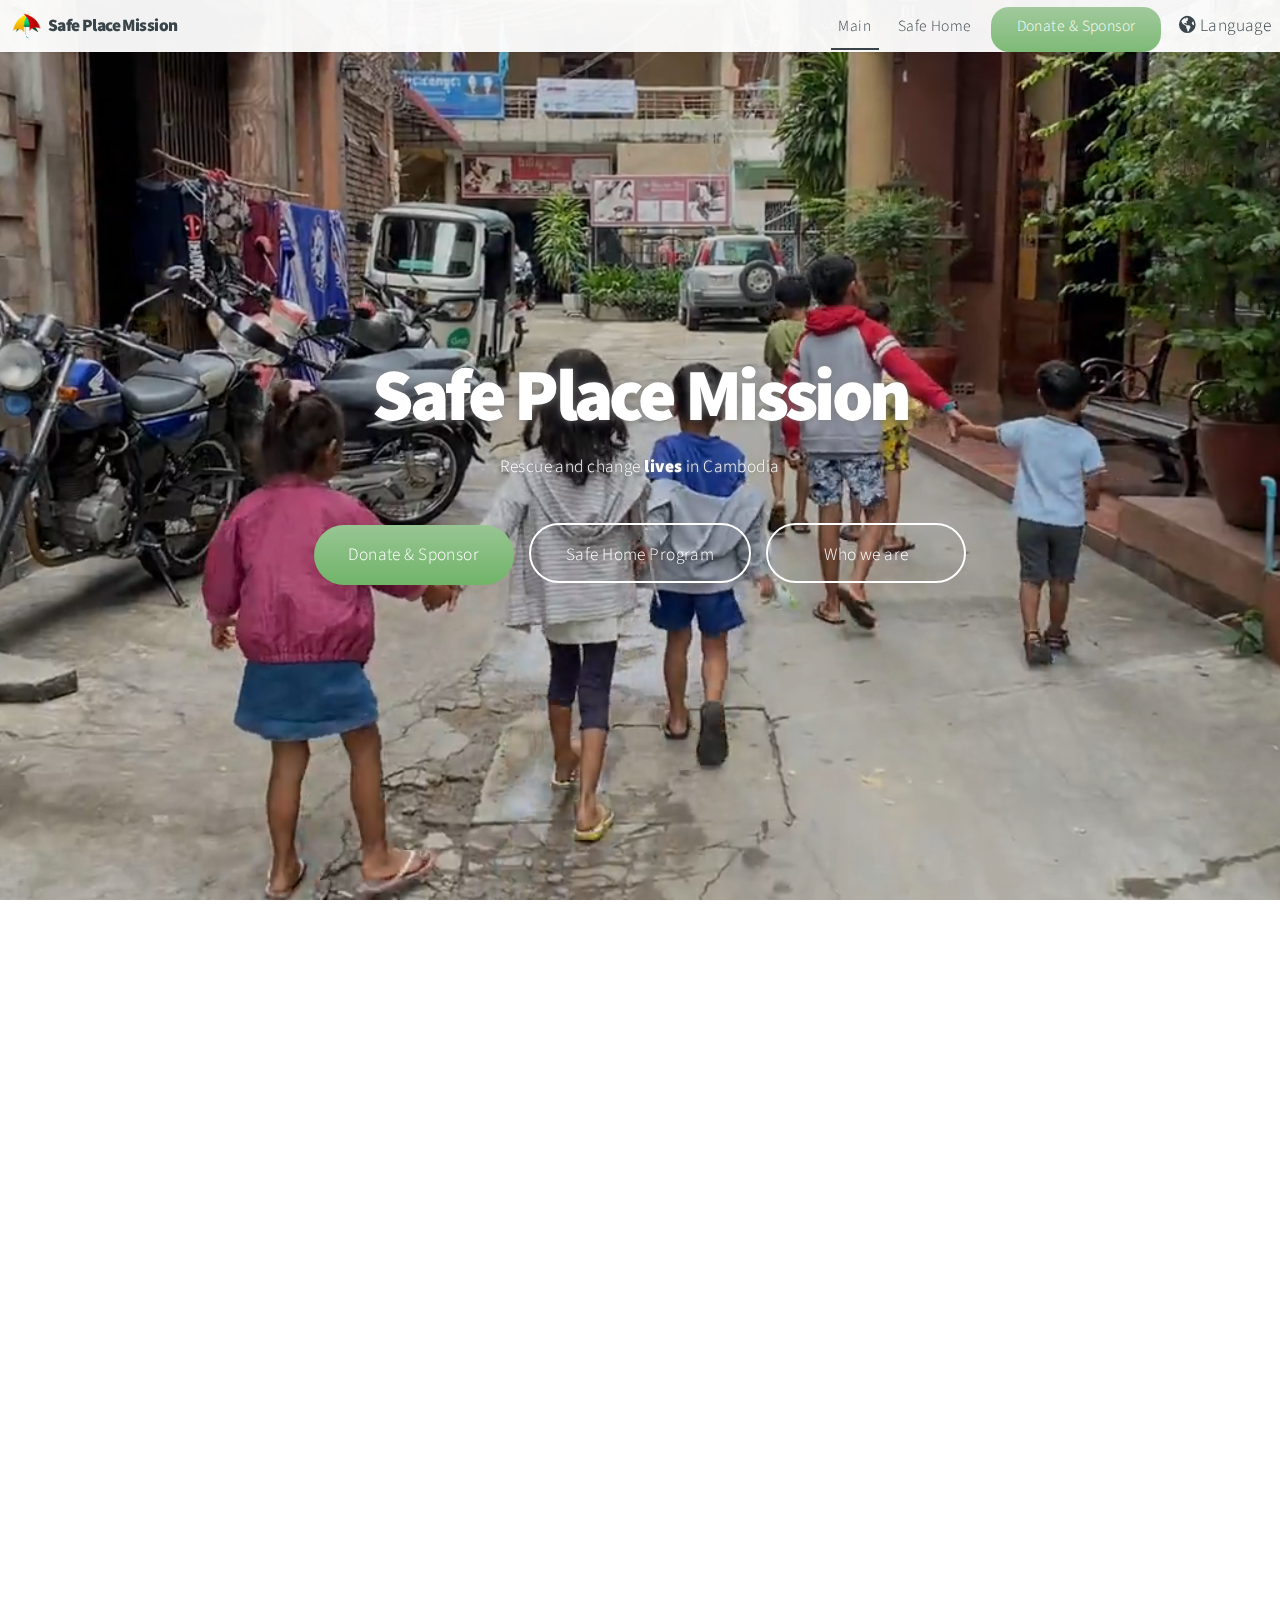
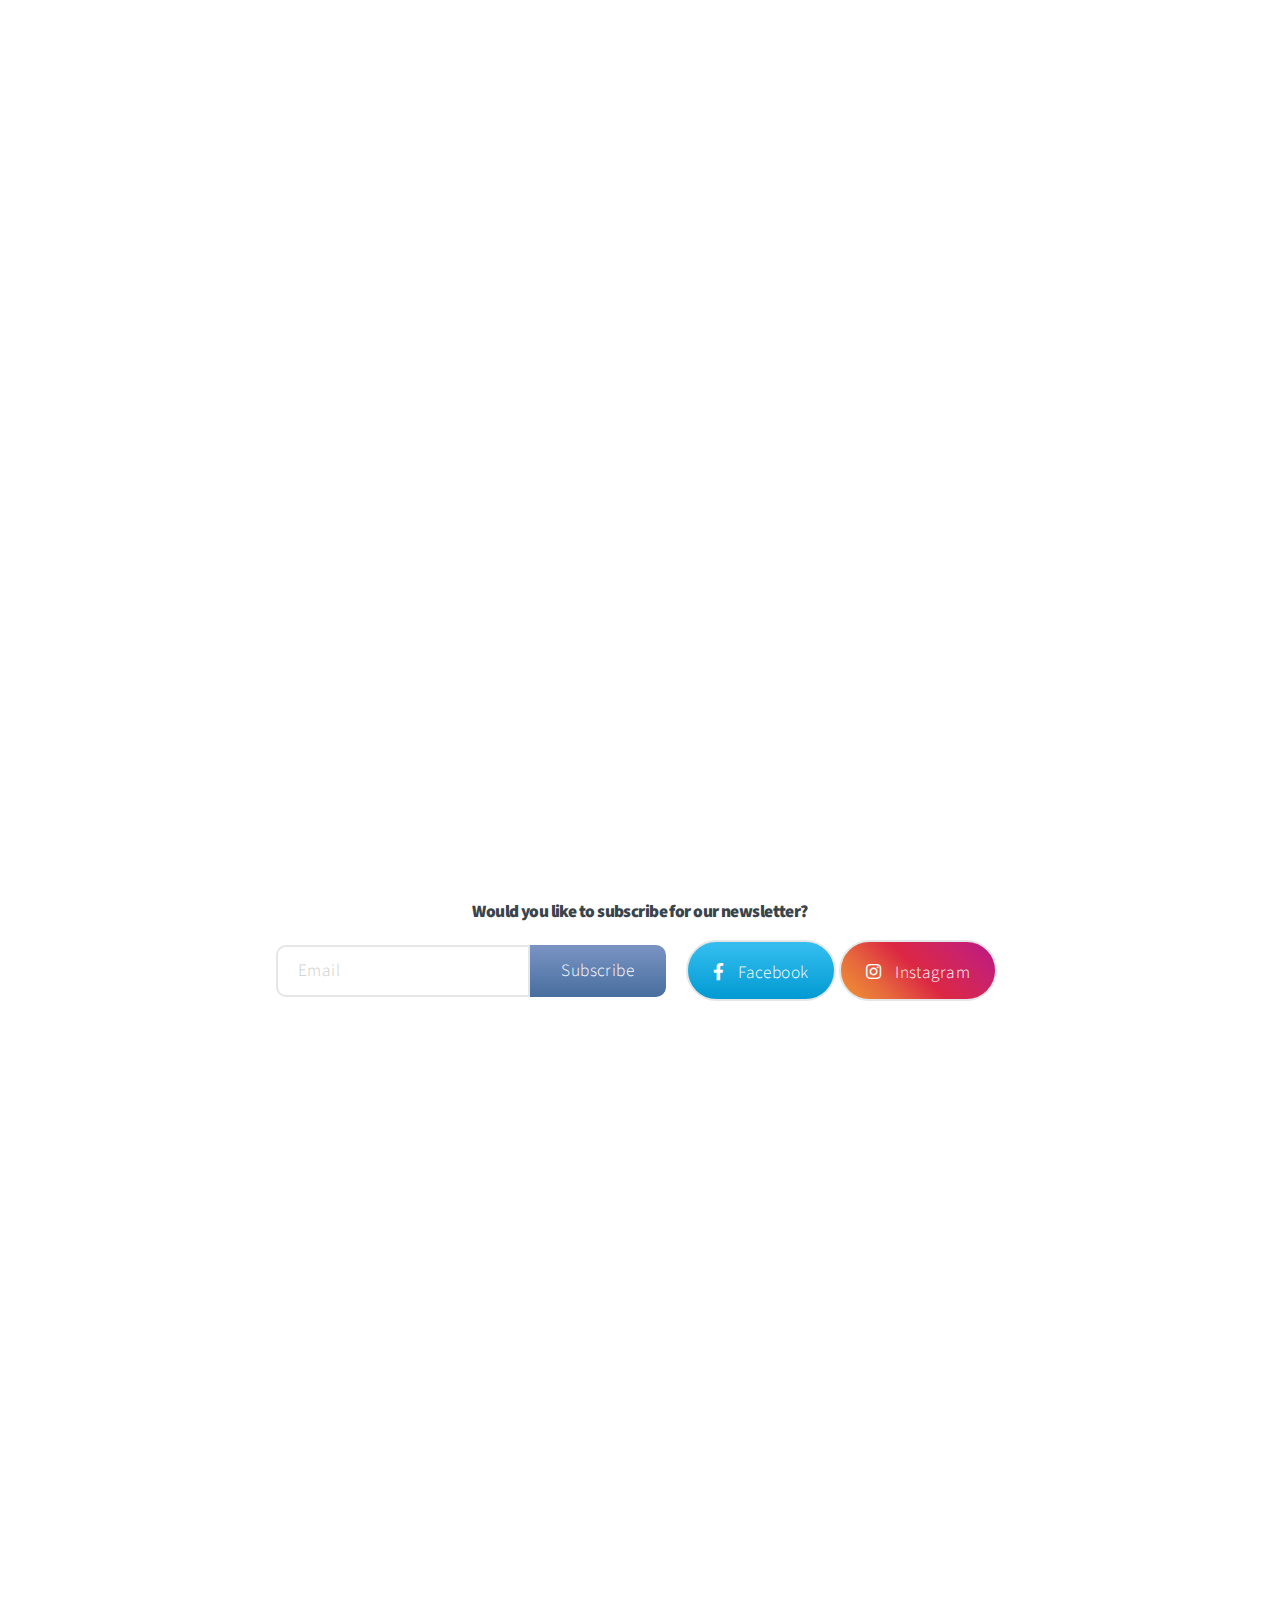
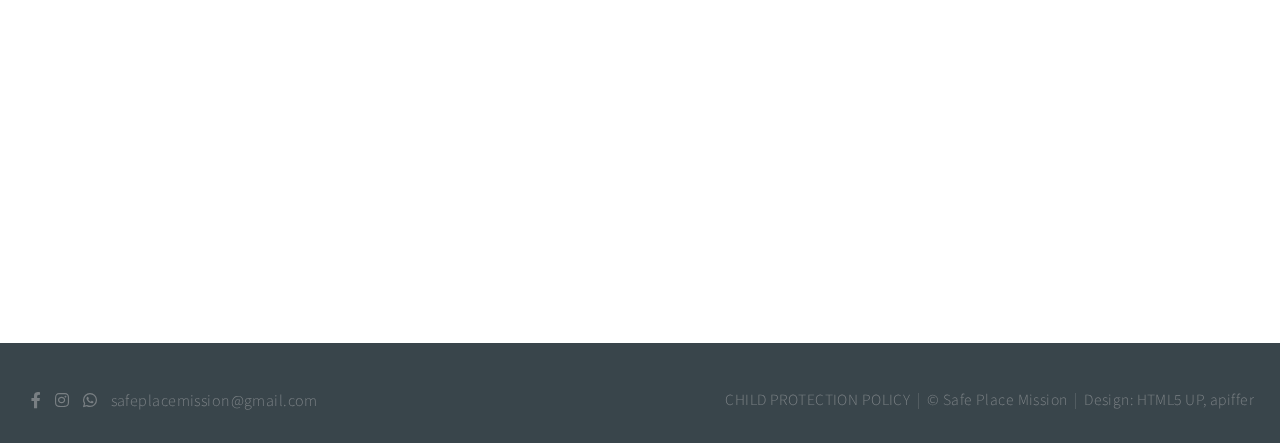
<file: index.html>
<!DOCTYPE HTML>
<!--
	Big Picture by HTML5 UP
	html5up.net | @ajlkn
	Free for personal and commercial use under the CCA 3.0 license (html5up.net/license)
-->
<html>
	<head>
		<title>Safe Place Mission</title>
		<meta charset="utf-8" />
		<meta name="viewport" content="width=device-width, initial-scale=1, user-scalable=no" />
		<link rel="stylesheet" href="assets/css/main.css" />
		<noscript><link rel="stylesheet" href="assets/css/noscript.css" /></noscript>
		
		<script async src="https://www.googletagmanager.com/gtag/js?id=UA-178461511-1"></script>
		<script>
		  window.dataLayer = window.dataLayer || [];
		  function gtag(){dataLayer.push(arguments);}
		  gtag('js', new Date());
		  gtag('config', 'UA-178461511-1');
		</script>
		
		<link rel="shortcut icon" href="favicon.ico" type="image/x-icon" />
		<meta http-equiv="Content-Type" content="text/html; charset=utf-8" />
		<meta name="robots" content="index, follow" />
		<meta name="author" content="Safe Place Mission" />
		<meta name="keywords" content="safe place mission, safe home, NGO, cambodia, asia, child, abuse, sponsor, donate, mission" />
		<meta name="description" content="We fight against child abuse and human trafficking in Cambodia."/>

		<meta property="og:image" content="https://safeplacemission.com/images/banner.jpg" />
		<meta property="og:title" content="Safe Place Mission" />
		<meta property="og:url" content="https://safeplacemission.com" />
		<meta property="og:description" content="We fight against child abuse and human trafficking in Cambodia."/>
	</head>
	<body class="is-preload">
		<!-- Header -->
		<header id="header">
			<div class="header-title"><a href="/"><img src="images/logo.png"/><h1>Safe Place Mission</h1></a></div>
			<nav class="header-full">
				<ul>
					<li><a href="#intro" class="current-page" data-i18n="header.home"></a></li>
					<li><a href="safehome" data-i18n="header.program"></a></li>
					<li class="header-donate"><a href="donate" data-i18n="header.donate"></a></li>
				</ul>
			</nav>	
			<nav class="lang-menu">
				<span class="selected-lang" data-i18n="header.language"></span>
				<ul>
					<li><a href="?lang=en" class="en" data-i18n="header.en"></a></li>
					<li><a href="?lang=pt" class="pt" data-i18n="header.pt"></a></li>
					<li><a href="?lang=kh" class="kh" data-i18n="header.kh"></a></li>
				</ul>
			</nav>
			<a id="float-menu" href="donate"><i class="fas fa-heart my-float" data-i18n="index.buttonDonateFloat"></i></a>
		</header>
		
		<!-- Intro -->
		<section id="intro" class="main style1 dark fullscreen">
			<div class="content">
				<header><h2 data-i18n="index.title"></h2></header>
				<p data-i18n="index.subtitle"></p>
				<footer>
					<ul class="button-list" style="margin: auto;">
						<li><a href="donate" class="button style1" id="donate-button" data-i18n="index.buttonDonate"></a></li>
						<li><a href="safehome" class="button style2" data-i18n="index.buttonProgram"></a></li>
						<li><a href="#team" class="button style2" data-i18n="index.buttonTeam"></a></li>
					</ul>
				</footer>
			</div>
			<div id="bgvid-area"></div>
		</section>

		<!-- Team -->
		<section id="team" class="main style3 primary">
			<div class="content">
				<div class="gallery">
					<article class="from-left"><img class="image fit" src="images/team.jpg" title="Team" alt="" /></article>
					<article class="side-description from-left">
						<p data-i18n="index.teamDescriptionA"></p>
						<p data-i18n="index.teamDescriptionB"></p>
					</article>
				</div>
			</div>
		</section>
		
		<!-- Purpose -->
		<section id="mission" class="main style2 right fullscreen">
			<div class="content box style2">
				<p data-i18n="index.missionDescriptionA"></p> 
				<p data-i18n="index.missionDescriptionB"></p>
				<p data-i18n="index.missionDescriptionC"></p>
			</div>

		</section>

		<!-- Projects -->
		<section id="work" class="main style3 primary">
			<div class="content">
				<div class="gallery">
					<article id="work-item-image" class="from-left" onclick="location.href='safehome';">
						<a href="safehome" class="image fit"><img src="images/thumbs/01.jpg" title="Safe Home" alt="" /></a>
					</article>
					<article class="side-description from-left" onclick="location.href='safehome';">
						<h1 data-i18n="index.programTitle"></h1>
						<p data-i18n="index.programDescription"></p>
						<a data-i18n="index.programButton" href="donate" class="button"></a>
					</article>
				</div>
				<div id="subscribe">
					<header data-i18n="index.signupDescription"></header>
					<div id="mc_embed_signup"> <!-- Mailchimp Signup Form -->				
						<form action="https://gmail.us6.list-manage.com/subscribe/post?u=cad9bdf3ba1fc6612a2a85e7d&amp;id=1fdc1a3556" method="post" id="mc-embedded-subscribe-form" name="mc-embedded-subscribe-form" class="validate" target="_blank" novalidate>
							<div id="mc_embed_signup_scroll">
								<input placeholder="Email" type="email" name="EMAIL" class="email" id="mce-EMAIL" required>								
								<!-- real people should not fill this in and expect good things - do not remove this or risk form bot signups-->
								<div style="position: absolute; left: -5000px;" aria-hidden="true"><input type="text" name="b_cad9bdf3ba1fc6612a2a85e7d_1fdc1a3556" tabindex="-1" value=""></div>
								<div class="clear"><input value="Subscribe" type="submit" name="subscribe" id="mc-embedded-subscribe" class="button style6"></div>
							</div>
						</form>
					</div>
					
					<div class="gallery">
						<ul class="button-list" style="margin: auto;">
							<li><a target="_blank" href="https://facebook.com/safeplacemission/" class="button style3"><i class="icon brands fa-facebook-f"></i>&nbsp &nbsp Facebook</a></li>
							<li><a target="_blank" href="https://instagram.com/safeplacemission/" class="button style4"><i class="icon brands fa-instagram"></i>&nbsp &nbsp Instagram</a></li>
						</ul>					
					</div>		
				</div>
			</div>
		</section>

		<!-- Donate -->
		<section id="donate" class="main style2 right fullscreen">
			<div class="content box style2">
				<p data-i18n="donateDescription1"></p>
				<p data-i18n="donateDescription2"></p>
				<a data-i18n="donateButton" href="donate" class="button"></a>
			</div>
		</section>

		<!-- Footer -->
		<footer>
			<div class="disclaimer">
			</div>
			
			<div id="footer">
				<!-- Icons -->
				<ul class="icons">
					<li><a href="https://facebook.com/Safeplacemission/" class="icon brands fa-facebook-f"><span class="label">Facebook</span></a></li>
					<li><a href="https://instagram.com/safeplacemission/" class="icon brands fa-instagram"><span class="label">Instagram</span></a></li>
					<li><a href="https://wa.me/85570397508/" class="icon brands fa-whatsapp"><span class="label">WhatsApp</span></a></li>
					<li><a href="mailto:safeplacemission@gmail.com">safeplacemission@gmail.com</a></li>
				</ul>

				<!-- Menu -->
				<ul class="menu">
					<li><a data-i18n="footer.policy" href="assets/SPM_Child_Protection_Policy.pdf"></a></li>
					<li data-i18n="footer.organization"></li>					
					<li>Design: <a href="https://html5up.net">HTML5 UP</a>, <a href="https://apiffer.com">apiffer</a></li>
				</ul>
			</div>
		</footer>

		<!-- Scripts -->
		<script src="assets/js/jquery.min.js"></script>
		<script src="assets/js/jquery.poptrox.min.js"></script>
		<script src="assets/js/jquery.scrolly.min.js"></script>
		<script src="assets/js/jquery.scrollex.min.js"></script>
		<script src="assets/js/browser.min.js"></script>
		<script src="assets/js/breakpoints.min.js"></script>
		<script src="assets/js/util.js"></script>
		<script src="assets/js/main.js"></script>
		<script src="assets/js/i18n.js"></script>
		<!-- <script> Redirects New Users according to Browser Language 
			document.addEventListener("DOMContentLoaded", function(event) { 
				var userLang = navigator.language || navigator.userLanguage;
				if (getCookie("first_visit") != "true") {
					document.cookie = "first_visit=true";
					if (!userLang.startsWith('pt')) { 
						document.location.href = 'en'; 
					}
				}
			});
			
			function getCookie(cname) {
				var name = cname + "=";
				var ca = document.cookie.split(';');
				for(var i = 0; i <ca.length; i++) {
					var c = ca[i];
					while (c.charAt(0)==' ') {
						c = c.substring(1);
					}
					if (c.indexOf(name) == 0) {
						return c.substring(name.length,c.length);
					}
				}
				return "";
			}   			
		</script>-->
		<script> <!-- Show/Hide Mobile Donate Button -->
			window.onscroll = function() {scrollFunction()};
			function scrollFunction() {
				if (document.body.scrollTop > 350 || document.documentElement.scrollTop > 350) {
					document.getElementById("float-menu").style.bottom = "16px";
				} else {
					document.getElementById("float-menu").style.bottom = "-50px";
				}
			}
		</script>
	</body>

</html>
</file>
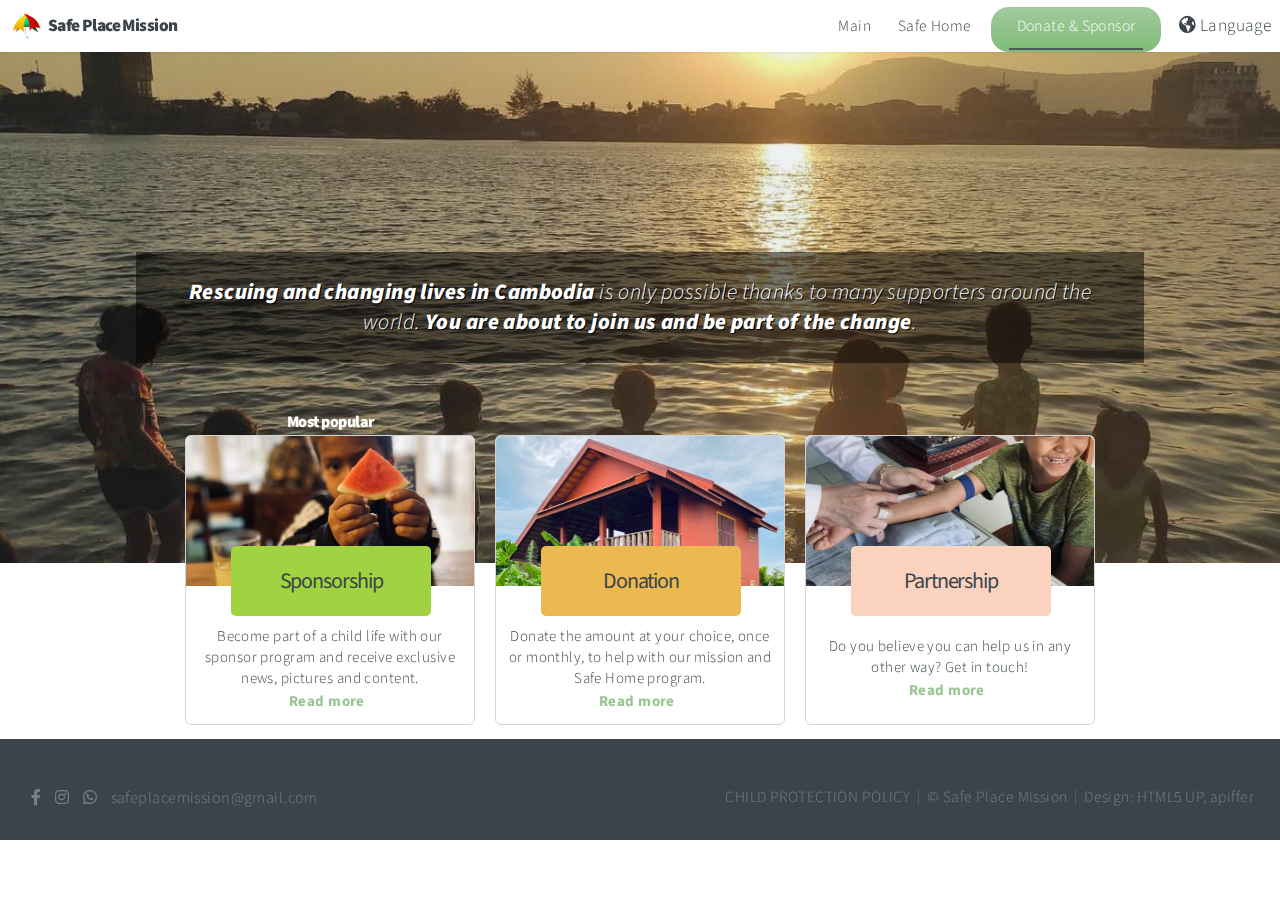
<file: donate.html>
<!DOCTYPE HTML>
<!--
	Big Picture by HTML5 UP
	html5up.net | @ajlkn
	Free for personal and commercial use under the CCA 3.0 license (html5up.net/license)
-->
<html>
	<head>
		<title>Safe Place Mission</title>
		<meta charset="utf-8" />
		<meta name="viewport" content="width=device-width, initial-scale=1, user-scalable=no" />
		<link rel="stylesheet" href="assets/css/main.css" />
		<noscript><link rel="stylesheet" href="assets/css/noscript.css" /></noscript>
		
		<script async src="https://www.googletagmanager.com/gtag/js?id=UA-178461511-1"></script>
		<script>
		  window.dataLayer = window.dataLayer || [];
		  function gtag(){dataLayer.push(arguments);}
		  gtag('js', new Date());
		  gtag('config', 'UA-178461511-1');
		</script>
		
		<link rel="shortcut icon" href="favicon.ico" type="image/x-icon" />
		<meta http-equiv="Content-Type" content="text/html; charset=utf-8" />
		<meta name="robots" content="index, follow" />
		<meta name="author" content="Safe Place Mission" />
		<meta name="keywords" content="safe place mission, safe home, NGO, cambodia, asia, child, abuse, sponsor, donate, mission" />
		<meta name="description" content="We fight against child abuse and human trafficking in Cambodia."/>

		<meta property="og:image" content="https://safeplacemission.com/images/banner.jpg" />
		<meta property="og:title" content="Safe Place Mission" />
		<meta property="og:url" content="https://safeplacemission.com" />
		<meta property="og:description" content="We fight against child abuse and human trafficking in Cambodia."/>
	</head>
	<body class="is-preload">
		
		<!-- Header -->
		<header id="header">
			<div class="header-title"><a href="/"><img src="images/logo.png"/><h1>Safe Place Mission</h1></a></div>
			<a href="javascript:history.back()" class="header-previous"> &nbsp <i class="fas fa-arrow-left"></i>&nbsp &nbsp  </a>			
			<nav class="header-full">
				<ul>
					<li><a href="index" data-i18n="header.home"></a></li>
					<li><a href="safehome" data-i18n="header.program"></a></li>
					<li class="header-donate"><a href="donate" data-i18n="header.donate" class="current-page"></a></li>
				</ul>
			</nav>	
			<nav class="lang-menu">
				<span class="selected-lang" data-i18n="header.language"></span>
				<ul>
					<li><a href="?lang=en" class="en" data-i18n="header.en"></a></li>
					<li><a href="?lang=pt" class="pt" data-i18n="header.pt"></a></li>
					<li><a href="?lang=kh" class="kh" data-i18n="header.kh"></a></li>
				</ul>
			</nav>
		</header>
		
		<!-- Hero Quote -->
		<div id="quote">
			<p data-i18n="donations.quote"></p>
		</div>
		
		<!-- Donate Options -->
		<section id="help-main" class="main style2" style="margin-top: -200px;">
			<div class="help-list">
				<a href="#sponsor-details"><div class="help-item" id="choice-sponsor">
					<h3 data-i18n="donations.popular"></h3>
					<img class="image fit" src="images/thumbs/sponsor.jpg" title="Sponsor" alt="" />
					<h2 data-i18n="donations.sponsorTitle" style="background-color: rgb(160, 210, 65);"></h2>
					<p data-i18n="donations.sponsorDescription"></p>
					<span data-i18n="donations.readmore"></span>
				</div></a>
				
				<a href="#donate-details"><div class="help-item" id="choice-donate">
					<img class="image fit" src="images/thumbs/donate.jpg" title="Donatate" alt="" />
					<h2 data-i18n="donations.donateTitle" style="background-color: rgb(235, 185, 80);"></h2>
					<p data-i18n="donations.donateDescription"></p>
					<span data-i18n="donations.readmore"></span>
				</div></a>
				
				<a href="#contact-details"><div class="help-item" id="choice-contact">
					<img class="image fit" src="images/thumbs/partner.jpg" title="Partnership" alt="" />
					<h2 data-i18n="donations.partnerTitle" style="background-color:rgb(250, 210, 190);"></h2>
					<p data-i18n="donations.partnerDescription" style="padding-top: 40px;"></p>
					<span data-i18n="donations.readmore"></span>
				</div></a>
			</div>
		</section>
		
		<section id="contact-details" class="main">
			<div class="content">
				<p data-i18n="donations.partnerContent"></p>
				
				<ul class="contacts" style="margin:auto; text-align:center;">
					<li class="button style2" ><a href="mailto:safeplacemission@gmail.com" style="color: inherit;"><i class="fas fa-envelope"></i> safeplacemission@gmail.com</a></li>
					<li class="button style1" ><a href="https://wa.me/85570397508/" class="icon brands fa-whatsapp" > WhatsApp (+855 70397508)</a></li>
					<li class="button style3" ><a href="http://m.me/Safeplacemission/" class="icon brands fa-facebook-f"> Facebook (Messenger)</a></li>
					<li class="button style4" ><a href="https://instagram.com/safeplacemission/" class="icon brands fa-instagram"> Instagram (Direct)</a></li>
				</ul>
			</div>
		</section>

		<!-- Donations Info -->
		<section id="donate-details" class="main">
			<div class="content">
				<p style="text-align:center" data-i18n="donations.donateContent1"></p>
				<p><i class="fas fa-grin"></i> <span data-i18n="donations.donateContent2"></span></p>
				<p><i class="fas fa-home"></i> <span data-i18n="donations.donateContent3"></span></p>
				<p><i class="fas fa-user"></i> <span data-i18n="donations.donateContent4"></span></p>
			</div>
		</section>
		
		<section id="sponsor-details" class="main">
			<div class="content">
				<p data-i18n="donations.sponsorContent1"></p>
				
				<p id="sponsor-value" style="text-align:center" data-i18n="donations.sponsorContent2"></p>
				<ul class="button-list" style="margin:auto; text-align:center; padding-bottom: 10px;">
					<span id="choice-group">
						<li><a href="#sponsor-value" class="button style5" data-i18n="donations.sponsorValue1"></a></li>
						<li><a href="#sponsor-value" class="button style5" data-i18n="donations.sponsorValue2"></a></li>
						<li><a href="#sponsor-value" class="button style5" data-i18n="donations.sponsorValue3"></a></li>
						<li><a href="#sponsor-value" class="button style5" data-i18n="donations.sponsorValue4"></a></li>
					</span>
					<li><a id="choice-vip" href="#sponsor-value" class="button style5" data-i18n="donations.sponsorValue5"></a></li>
				</ul>
				
				<div id="info-group">
					<p data-i18n="donations.sponsorShared"></p>
				</div>
				
				<div id="info-vip">
					<p data-i18n="donations.sponsorVIP1"></p>
					<p data-i18n="donations.sponsorVIP2"></p>
				</div>
			</div>
		</section>
		
		<!-- Payment Options -->
		<section id="payment" class="main" style="display:none; margin-top: 10px;">
			<div class="content" style="text-align:center">
				<p data-i18n="payments.header"></p>
				<div class="gallery">
					<article>
						<ul class="button-list2" style="margin:auto; text-align:center;">
						<li><p data-i18n="payments.country"></p></li>
							<li><a href="#payment" class="button style5" id="choice-au"><img src="images/au.png"/>&nbsp <span data-i18n="payments.australia"></span></a></li>
							<li><a href="#payment" class="button style5" id="choice-br"><img src="images/br.png"/>&nbsp <span data-i18n="payments.brazil"></span></a></li>
							<li><a href="#payment" class="button style5" id="choice-kh"><img src="images/kh.png"/>&nbsp <span data-i18n="payments.cambodia"></span></a></li>
							<li><a href="#payment" class="button style5" id="choice-int"><img src="images/int.png"/>&nbsp <span data-i18n="payments.international"></span></a></li>
						</ul>
					</article>
					
					<article>
						<div id="country-br" style="display:none; padding-top: 0px;">
							<div class="content" style="text-align:center">									
								<ul class="button-list" style="margin:auto; text-align:center;">
									<li class="small-warning" data-i18n="payments.method"></li>
									<li><a href="#extra" class="button" id="choice-bank"><i class="fas fa-donate"></i>&nbsp <span data-i18n="payments.brazilPix"></a></li>	
									<li data-i18n="payments.paypal"></li></br>
								</ul>
							</div>											
						</div>
						
						<div id="country-kh" style="display:none; padding-top: 5px;"">
							<p class="small-warning"><b>SAFE PLACE MISSION - 003 630 060</b></p>
							<img class="qrcode" src="images/aba.png"/>
						</div>
						
						<div id="country-int" style="display:none; padding-top: 25px;">
							<div class="content">
									<p class="bank" ><b data-i18n="payments.swiftTitle"></b> &nbsp;</br>
										<span data-i18n="payments.swiftBeneficiary"></span> SAFE PLACE MISSION &nbsp;</br>
										<span data-i18n="payments.swiftCurrency"></span> &nbsp;</br>
										<span data-i18n="payments.swiftAccount"></span> 003630060 &nbsp;</br>
										<span data-i18n="payments.swiftAccountType"></span> &nbsp;</br>
										<span data-i18n="payments.swiftCode"></span> ABAAKHPP &nbsp;</br>
										<span data-i18n="payments.swiftBankName"></span> ADVANCED BANK OF ASIA LIMITED &nbsp;</br>
										<span data-i18n="payments.swiftBankAddress"></span> No. 148, Preah Sihanouk Blvd. &nbsp;</br>
										Phnom Penh, Cambodia &nbsp;</br>
									</p>
									<ul class="button-list" style="margin:auto; text-align:center;">
									<li class="small-warning" data-i18n="payments.or"></li></br>
										<li data-i18n="payments.paypal"></li></br>
									</ul>
							</div>
						</div>
					</article>
				</div>
			</div>
			
			<div id="extra" class="content" style="display:none; text-align:center;">
				<p data-i18n="payments.brazilBankTitle"></p>
				<div class="gallery">
					<article>
						<p class="bank"><b>PIX</b></br>
							<img class="qrcode" src="images/pix.png"/></br>
							<b data-i18n="payments.brazilPixBeneficiary"></b> Safe Place Mission</br>
							<b data-i18n="payments.brazilPixKey"></b> missionsafeplace@gmail.com
						</p>
					</article>
					<article>
						<p class="bank"><b data-i18n="payments.brazilBankTransfer"></b></br>
							SAFE PLACE MISSION</br>
							Bradesco: ag 0036-1 cc 0013006-0</br>
							Banco do Brasil: ag 0097-3 cc 88.194-5</br>
							CNPJ: 31.415.363/0001-11</br>
						<i class="small-warning" data-i18n="payments.brazilWarning"></i> <i class="small-warning"> 03.141.5363/0001-11</i>
						</p>
					</article>
				</div>
			</div>
		</section>
		
		<section id="note" style="display:none">
				<p class="small-warning" style="text-align:center;" data-i18n="payments.receipt"></p>
		</section>
		
		<!-- Footer -->
		<footer>
			<div class="disclaimer">
			</div>
			
			<div id="footer">
				<!-- Icons -->
				<ul class="icons">
					<li><a href="https://facebook.com/Safeplacemission/" class="icon brands fa-facebook-f"><span class="label">Facebook</span></a></li>
					<li><a href="https://instagram.com/safeplacemission/" class="icon brands fa-instagram"><span class="label">Instagram</span></a></li>
					<li><a href="https://wa.me/85570397508/" class="icon brands fa-whatsapp"><span class="label">WhatsApp</span></a></li>
					<li><a href="mailto:safeplacemission@gmail.com">safeplacemission@gmail.com</a></li>
				</ul>

				<!-- Menu -->
				<ul class="menu">
					<li><a data-i18n="footer.policy" href="assets/SPM_Child_Protection_Policy.pdf"></a></li>
					<li data-i18n="footer.organization"></li>					
					<li>Design: <a href="https://html5up.net">HTML5 UP</a>, <a href="https://apiffer.com">apiffer</a></li>
				</ul>
			</div>
		</footer>

		<!-- Scripts -->
		<script src="assets/js/jquery.min.js"></script>
		<script src="assets/js/jquery.poptrox.min.js"></script>
		<script src="assets/js/jquery.scrolly.min.js"></script>
		<script src="assets/js/jquery.scrollex.min.js"></script>
		<script src="assets/js/browser.min.js"></script>
		<script src="assets/js/breakpoints.min.js"></script>
		<script src="assets/js/util.js"></script>
		<script src="assets/js/main.js"></script>
		<script src="assets/js/i18n.js"></script>
		<script>
			document.getElementById('choice-donate').addEventListener('click', function () {
				document.getElementById('donate-details').style.display='block';
				document.getElementById('sponsor-details').style.display='none';
				document.getElementById('contact-details').style.display='none';
				document.getElementById('extra').style.display='none';
				document.getElementById('info-vip').style.display='none';
				document.getElementById('info-group').style.display='none';
				document.getElementById('payment').style.display='block';
				document.getElementById('note').style.display='none';
			});
			
			document.getElementById('choice-sponsor').addEventListener('click', function () {
				document.getElementById('donate-details').style.display='none';
				document.getElementById('sponsor-details').style.display='block';
				document.getElementById('contact-details').style.display='none';
				document.getElementById('extra').style.display='none';
				document.getElementById('info-vip').style.display='none';
				document.getElementById('info-group').style.display='none';
				document.getElementById('payment').style.display='none';
				document.getElementById('note').style.display='none';				
			});
			
			document.getElementById('choice-contact').addEventListener('click', function () {
				document.getElementById('donate-details').style.display='none';
				document.getElementById('sponsor-details').style.display='none';
				document.getElementById('contact-details').style.display='block';
				document.getElementById('extra').style.display='none';
				document.getElementById('info-vip').style.display='none';
				document.getElementById('info-group').style.display='none';
				document.getElementById('payment').style.display='none';
				document.getElementById('note').style.display='none';				
			});
			
			document.getElementById('choice-group').addEventListener('click', function () {
				document.getElementById('info-vip').style.display='none';
				document.getElementById('info-group').style.display='block';
				document.getElementById('payment').style.display='block';
			});			
			
			document.getElementById('choice-vip').addEventListener('click', function () {
				document.getElementById('info-vip').style.display='block';
				document.getElementById('info-group').style.display='none';
				document.getElementById('payment').style.display='none';
				document.getElementById('note').style.display='none';
			});
			
			// Payment
			document.getElementById('choice-au').addEventListener('click', function () {
				document.getElementById('choice-au').style.backgroundColor='#D9FFFB';
				document.getElementById('choice-br').style.backgroundColor='inherit';
				document.getElementById('choice-kh').style.backgroundColor='inherit';
				document.getElementById('choice-int').style.backgroundColor='inherit';
				document.getElementById('country-br').style.display='none';
				document.getElementById('country-kh').style.display='none';
				document.getElementById('country-int').style.display='block';
				document.getElementById('extra').style.display='none';
				document.getElementById('note').style.display='block';
			});	
			
			document.getElementById('choice-br').addEventListener('click', function () {
				document.getElementById('choice-au').style.backgroundColor='inherit';
				document.getElementById('choice-br').style.backgroundColor='#D9FFFB';
				document.getElementById('choice-kh').style.backgroundColor='inherit';
				document.getElementById('choice-int').style.backgroundColor='inherit';
				document.getElementById('country-br').style.display='block';
				document.getElementById('country-kh').style.display='none';
				document.getElementById('country-int').style.display='none';
				document.getElementById('extra').style.display='none';
				document.getElementById('note').style.display='block';
			});			

			document.getElementById('choice-kh').addEventListener('click', function () {
				document.getElementById('choice-au').style.backgroundColor='inherit';
				document.getElementById('choice-br').style.backgroundColor='inherit';
				document.getElementById('choice-kh').style.backgroundColor='#D9FFFB';
				document.getElementById('choice-int').style.backgroundColor='inherit';
				document.getElementById('country-br').style.display='none';
				document.getElementById('country-kh').style.display='block';
				document.getElementById('country-int').style.display='none';
				document.getElementById('extra').style.display='none';
				document.getElementById('note').style.display='block';
			});			

			document.getElementById('choice-int').addEventListener('click', function () {
				document.getElementById('choice-au').style.backgroundColor='inherit';
				document.getElementById('choice-br').style.backgroundColor='inherit';
				document.getElementById('choice-kh').style.backgroundColor='inherit';
				document.getElementById('choice-int').style.backgroundColor='#D9FFFB';
				document.getElementById('country-br').style.display='none';
				document.getElementById('country-kh').style.display='none';
				document.getElementById('country-int').style.display='block';
				document.getElementById('extra').style.display='none';
				document.getElementById('note').style.display='block';
			});	

			// Brazilian Payment Only
			document.getElementById('choice-bank').addEventListener('click', function () {
				document.getElementById('extra').style.display='block';
			});

		</script>

	</body>
</html>
</file>
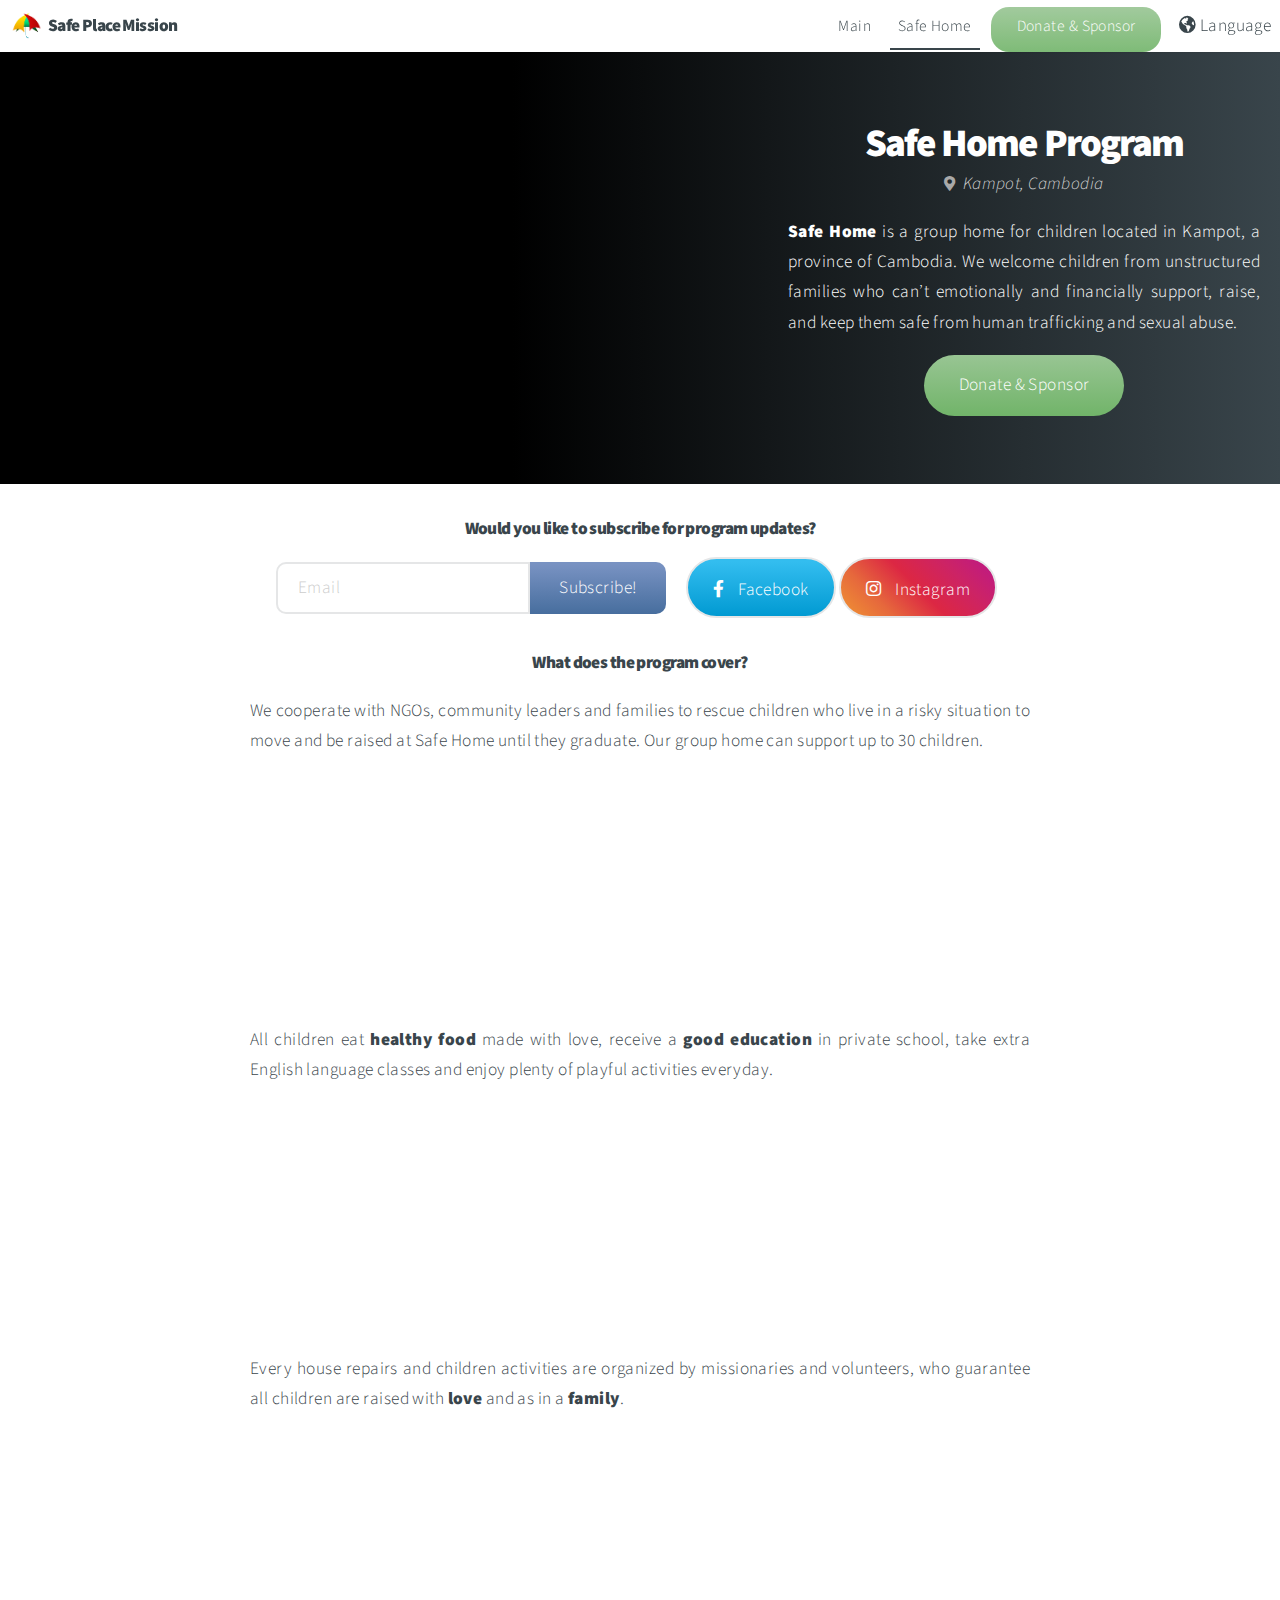
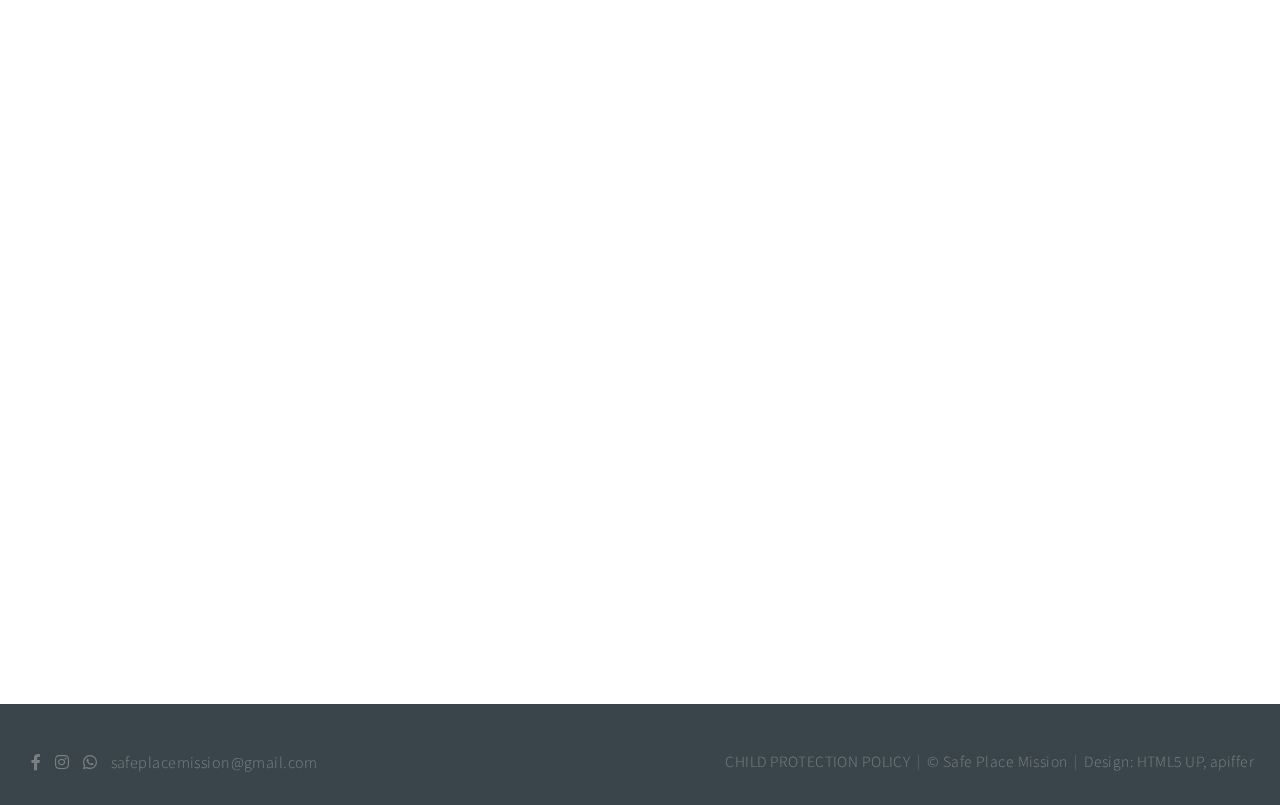
<file: safehome.html>
<!DOCTYPE HTML>
<!--
	Big Picture by HTML5 UP
	html5up.net | @ajlkn
	Free for personal and commercial use under the CCA 3.0 license (html5up.net/license)
-->
<html>
	<head>
		<title>Safe Place Mission</title>
		<meta charset="utf-8" />
		<meta name="viewport" content="width=device-width, initial-scale=1, user-scalable=no" />
		<link rel="stylesheet" href="assets/css/main.css" />
		<noscript><link rel="stylesheet" href="assets/css/noscript.css" /></noscript>
		
		<script async src="https://www.googletagmanager.com/gtag/js?id=UA-178461511-1"></script>
		<script>
		  window.dataLayer = window.dataLayer || [];
		  function gtag(){dataLayer.push(arguments);}
		  gtag('js', new Date());
		  gtag('config', 'UA-178461511-1');
		</script>
		
		<link rel="shortcut icon" href="favicon.ico" type="image/x-icon" />
		<meta http-equiv="Content-Type" content="text/html; charset=utf-8" />
		<meta name="robots" content="index, follow" />
		<meta name="author" content="Safe Place Mission" />
		<meta name="keywords" content="safe place mission, safe home, NGO, cambodia, asia, child, abuse, sponsor, donate, mission" />
		<meta name="description" content="We fight against child abuse and human trafficking in Cambodia."/>

		<meta property="og:image" content="https://safeplacemission.com/images/banner.jpg" />
		<meta property="og:title" content="Safe Place Mission" />
		<meta property="og:url" content="https://safeplacemission.com" />
		<meta property="og:description" content="We fight against child abuse and human trafficking in Cambodia."/>
	</head>
	<body class="is-preload">
		
		<!-- Header -->
		<header id="header">
			<div class="header-title"><a href="/"><img src="images/logo.png"/><h1>Safe Place Mission</h1></a></div>
			<a href="javascript:history.back()" class="header-previous"> &nbsp <i class="fas fa-arrow-left"></i>&nbsp &nbsp  </a>			
			<nav class="header-full">
				<ul>
					<li><a href="index" data-i18n="header.home"></a></li>
					<li><a href="safehome" data-i18n="header.program" class="current-page"></a></li>
					<li class="header-donate"><a href="donate" data-i18n="header.donate"></a></li>
				</ul>
			</nav>	
			<nav class="lang-menu">
				<span class="selected-lang" data-i18n="header.language"></span>
				<ul>
					<li><a href="?lang=en" class="en" data-i18n="header.en"></a></li>
					<li><a href="?lang=pt" class="pt" data-i18n="header.pt"></a></li>
					<li><a href="?lang=kh" class="kh" data-i18n="header.kh"></a></li>
				</ul>
			</nav>
			<a id="float-menu" href="donate"><i class="fas fa-heart my-float" data-i18n="index.buttonDonateFloat"></i></a>
		</header>
		
		<!-- Video -->
		<div class="project-container" id="project-header">
			<div class="video-wrap"><div class="video-container" data-i18n="safehome.video"></div></div>				
			
			<div class="project-info">
				<header><h2 data-i18n="safehome.title"></h2>
				<i style="color: lightgrey"><i class="fas fa-map-marker-alt" style="font-size: 15px; color: darkgrey"></i><span data-i18n="safehome.subtitle"></span></i></header>
				<p data-i18n="safehome.description"></p>
				<a data-i18n="safehome.button" href="donate" class="button"></a>
			</div>
		</div>
		
		<!-- Project Info -->		
		<section id="project" class="main style3 primary">
			<div class="content">
				<div id="subscribe">
					<header data-i18n="safehome.signupDescription"></header>			
					<div id="mc_embed_signup"> <!-- Mailchimp Signup Form -->				
						<form action="https://gmail.us6.list-manage.com/subscribe/post?u=cad9bdf3ba1fc6612a2a85e7d&amp;id=1fdc1a3556" method="post" id="mc-embedded-subscribe-form" name="mc-embedded-subscribe-form" class="validate" target="_blank" novalidate>
							<div id="mc_embed_signup_scroll">
								<input placeholder="Email" type="email" value="" name="EMAIL" class="email" id="mce-EMAIL" required>
								<!-- real people should not fill this in and expect good things - do not remove this or risk form bot signups-->
								<div style="position: absolute; left: -5000px;" aria-hidden="true"><input type="text" name="b_cad9bdf3ba1fc6612a2a85e7d_1fdc1a3556" tabindex="-1" value=""></div>
								<div class="clear"><input value="Subscribe!" type="submit" name="subscribe" id="mc-embedded-subscribe" class="button style6"></div>
							</div>
						</form>
					</div>
					
					<div class="gallery">
						<ul class="button-list" style="margin: auto;">
							<li><a target="_blank" href="https://facebook.com/safeplacemission/" class="button style3"><i class="icon brands fa-facebook-f"></i>&nbsp &nbsp Facebook</a></li>
							<li><a target="_blank" href="https://instagram.com/safeplacemission/" class="button style4"><i class="icon brands fa-instagram"></i>&nbsp &nbsp Instagram</a></li>
						</ul>					
					</div>		
				</div>
			
				<div class="gallery">
					<header data-i18n="safehome.infoHeader"></header>
					
					<p data-i18n="safehome.infoDescription1"></p>
						
					<article><img class="image fit" src="images/thumbs/01.jpg" title="Meals" alt="" /></article>
					<article><img class="image fit" src="images/thumbs/02.jpg" title="Happy kid" alt="" /></article>
					
					<p data-i18n="safehome.infoDescription2"></p>	
					
					<article><img class="image fit" src="images/thumbs/03.jpg" title="Entertainment" alt="" /></article>
					<article><img class="image fit" src="images/thumbs/04.jpg" title="Art Workshop" alt="" /></article>
					
					<p data-i18n="safehome.infoDescription3"></p>
				</div>
				
			</div>	
		</section>
		
		<!-- Donate -->
		<section id="donate" class="main style2 right fullscreen">
			<div class="content box style2">
				<p data-i18n="donateDescription1"></p>
				<p data-i18n="donateDescription2"></p>
				<a data-i18n="donateButton" href="donate" class="button"></a>
			</div>
		</section>
		

		<!-- Footer -->
		<footer>
			<div class="disclaimer">
			</div>
			
			<div id="footer">
				<!-- Icons -->
				<ul class="icons">
					<li><a href="https://facebook.com/Safeplacemission/" class="icon brands fa-facebook-f"><span class="label">Facebook</span></a></li>
					<li><a href="https://instagram.com/safeplacemission/" class="icon brands fa-instagram"><span class="label">Instagram</span></a></li>
					<li><a href="https://wa.me/85570397508/" class="icon brands fa-whatsapp"><span class="label">WhatsApp</span></a></li>
					<li><a href="mailto:safeplacemission@gmail.com">safeplacemission@gmail.com</a></li>
				</ul>

				<!-- Menu -->
				<ul class="menu">
					<li><a data-i18n="footer.policy" href="assets/SPM_Child_Protection_Policy.pdf"></a></li>
					<li data-i18n="footer.organization"></li>					
					<li>Design: <a href="https://html5up.net">HTML5 UP</a>, <a href="https://apiffer.com">apiffer</a></li>
				</ul>
			</div>
		</footer>

		<!-- Scripts -->
		<script src="assets/js/jquery.min.js"></script>
		<script src="assets/js/jquery.poptrox.min.js"></script>
		<script src="assets/js/jquery.scrolly.min.js"></script>
		<script src="assets/js/jquery.scrollex.min.js"></script>
		<script src="assets/js/browser.min.js"></script>
		<script src="assets/js/breakpoints.min.js"></script>
		<script src="assets/js/util.js"></script>
		<script src="assets/js/main.js"></script>
		<script src="assets/js/i18n.js"></script>
		<script> <!-- Show/Hide Mobile Donate Button -->
			window.onscroll = function() {scrollFunction()};
			function scrollFunction() {
			  if (document.body.scrollTop > 500 || document.documentElement.scrollTop > 500) {
				document.getElementById("float-menu").style.bottom = "16px";
			  } else {
				document.getElementById("float-menu").style.bottom = "-50px";
			  }
			}
		</script>
	</body>
</html>
</file>
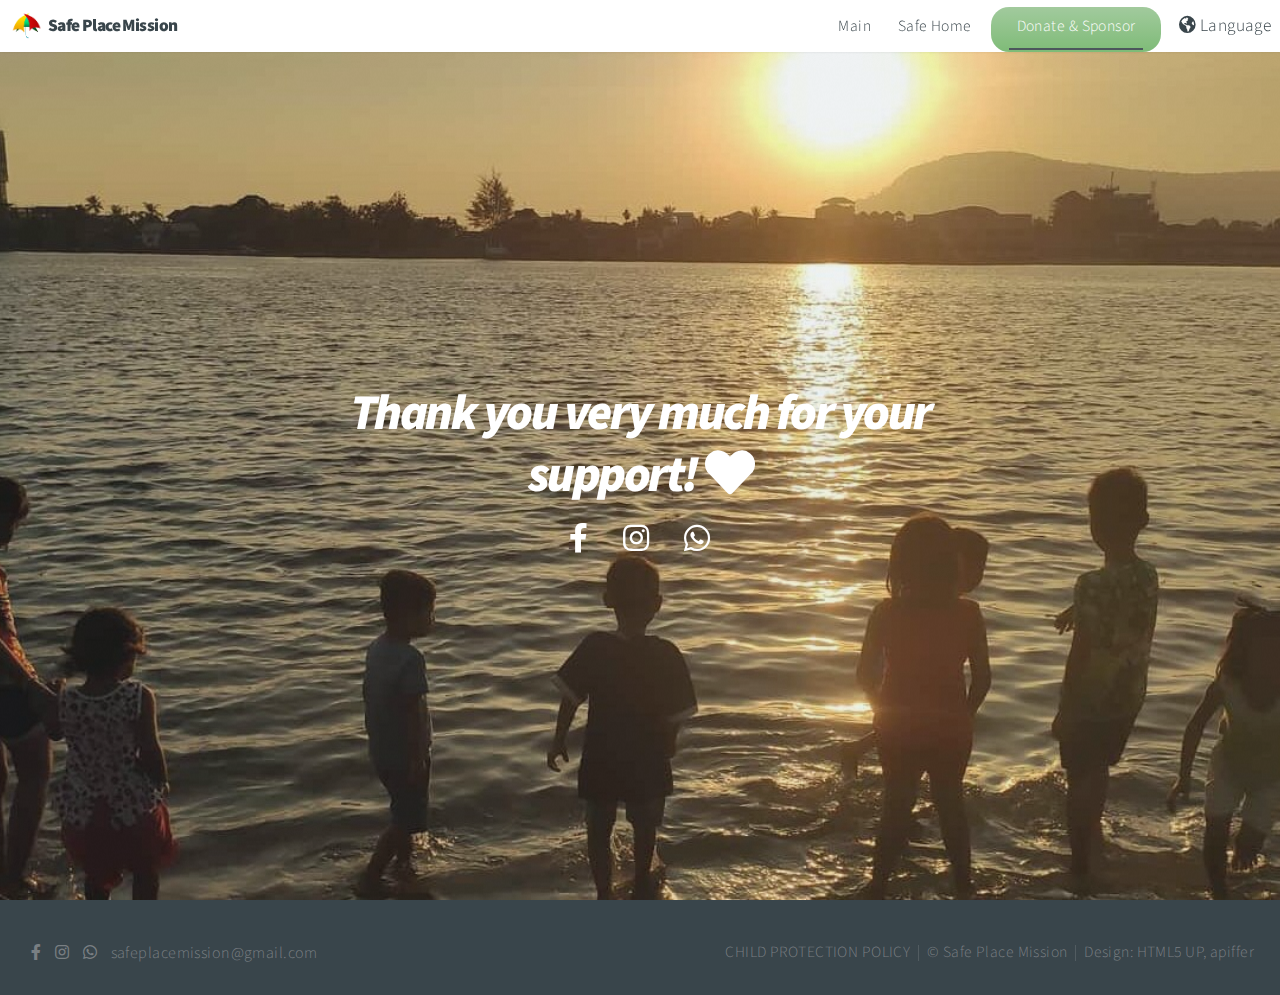
<file: thanks.html>
<!DOCTYPE HTML>
<!--
	Big Picture by HTML5 UP
	html5up.net | @ajlkn
	Free for personal and commercial use under the CCA 3.0 license (html5up.net/license)
-->
<html>
	<head>
		<title>Safe Place Mission</title>
		<meta charset="utf-8" />
		<meta name="viewport" content="width=device-width, initial-scale=1, user-scalable=no" />
		<link rel="stylesheet" href="assets/css/main.css" />
		<noscript><link rel="stylesheet" href="assets/css/noscript.css" /></noscript>
		
		<script async src="https://www.googletagmanager.com/gtag/js?id=UA-178461511-1"></script>
		<script>
		  window.dataLayer = window.dataLayer || [];
		  function gtag(){dataLayer.push(arguments);}
		  gtag('js', new Date());
		  gtag('config', 'UA-178461511-1');
		</script>
		
		<link rel="shortcut icon" href="favicon.ico" type="image/x-icon" />
		<meta http-equiv="Content-Type" content="text/html; charset=utf-8" />
	</head>
	<body class="is-preload">

		<!-- Header -->
		<header id="header">
			<div class="header-title"><a href="/"><img src="images/logo.png"/><h1>Safe Place Mission</h1></a></div>
			<a href="donate" class="header-previous"> &nbsp <i class="fas fa-arrow-left"></i>&nbsp &nbsp  </a>			
			<nav class="header-full">
				<ul>
					<li><a href="index" data-i18n="header.home"></a></li>
					<li><a href="safehome" data-i18n="header.program"></a></li>
					<li class="header-donate"><a href="donate" data-i18n="header.donate" class="current-page"></a></li>
				</ul>
			</nav>	
			<nav class="lang-menu">
				<span class="selected-lang" data-i18n="header.language"></span>
				<ul>
					<li><a href="?lang=en" class="en" data-i18n="header.en"></a></li>
					<li><a href="?lang=pt" class="pt" data-i18n="header.pt"></a></li>
					<li><a href="?lang=kh" class="kh" data-i18n="header.kh"></a></li>
				</ul>
			</nav>
		</header>
		
		<!-- Payment Options -->
		<section id="quote" class="main style2 dark fullscreen">
			<div class="content" style="text-align:center;">
				<h2 style="font-size:50px"><span data-i18n="payments.thanks"></span> <i class="fas fa-heart"></i></h2>

				<ul class="thanks">
					<li><a href="https://facebook.com/Safeplacemission/" class="icon brands fa-facebook-f"><span class="label">Facebook</span></a></li>
					<li><a href="https://instagram.com/safeplacemission/" class="icon brands fa-instagram"><span class="label">Instagram</span></a></li>
					<li><a href="https://wa.me/85570397508/" class="icon brands fa-whatsapp"><span class="label">WhatsApp</span></a></li>
				</ul>

			</div>
		</section>
		
		<!-- Footer -->
		<footer>
			<div class="disclaimer">
			</div>
			
			<div id="footer">
				<!-- Icons -->
				<ul class="icons">
					<li><a href="https://facebook.com/Safeplacemission/" class="icon brands fa-facebook-f"><span class="label">Facebook</span></a></li>
					<li><a href="https://instagram.com/safeplacemission/" class="icon brands fa-instagram"><span class="label">Instagram</span></a></li>
					<li><a href="https://wa.me/85570397508/" class="icon brands fa-whatsapp"><span class="label">WhatsApp</span></a></li>
					<li><a href="mailto:safeplacemission@gmail.com">safeplacemission@gmail.com</a></li>
				</ul>

				<!-- Menu -->
				<ul class="menu">
					<li><a data-i18n="footer.policy" href="assets/SPM_Child_Protection_Policy.pdf"></a></li>
					<li data-i18n="footer.organization"></li>					
					<li>Design: <a href="https://html5up.net">HTML5 UP</a>, <a href="https://apiffer.com">apiffer</a></li>
				</ul>
			</div>
		</footer>

		<!-- Scripts -->
		<script src="assets/js/jquery.min.js"></script>
		<script src="assets/js/jquery.poptrox.min.js"></script>
		<script src="assets/js/jquery.scrolly.min.js"></script>
		<script src="assets/js/jquery.scrollex.min.js"></script>
		<script src="assets/js/browser.min.js"></script>
		<script src="assets/js/breakpoints.min.js"></script>
		<script src="assets/js/util.js"></script>
		<script src="assets/js/main.js"></script>
		<script src="assets/js/i18n.js"></script>

	</body>
</html>
</file>
<file: assets/css/noscript.css>
/*
	Big Picture by HTML5 UP
	html5up.net | @ajlkn
	Free for personal and commercial use under the CCA 3.0 license (html5up.net/license)
*/

/* Loader */

	body:before, body:after {
		display: none;
	}
</file>
<file: assets/css/main.css>
@import url("https://fonts.googleapis.com/css2?family=Source+Sans+Pro:ital,wght@0,300;0,900;1,300;1,900&display=swap");
@import url("fontawesome-all.min.css");

/*
	Big Picture by HTML5 UP
	html5up.net | @ajlkn
	Free for personal and commercial use under the CCA 3.0 license (html5up.net/license)
*/

html, body, div, span, applet, object,
iframe, h1, h2, h3, h4, h5, h6, p, blockquote,
pre, a, abbr, acronym, address, big, cite,
code, del, dfn, em, img, ins, kbd, q, s, samp,
small, strike, strong, sub, sup, tt, var, b,
u, i, center, dl, dt, dd, ol, ul, li, fieldset,
form, label, legend, table, caption, tbody,
tfoot, thead, tr, th, td, article, aside,
canvas, details, embed, figure, figcaption,
footer, header, hgroup, menu, nav, output, ruby,
section, summary, time, mark, audio, video {
	margin: 0;
	padding: 0;
	border: 0;
	font-size: 100%;
	font: inherit;
	vertical-align: baseline;}

article, aside, details, figcaption, figure,
footer, header, hgroup, menu, nav, section {
	display: block;}

body {
	line-height: 1;
}

ol, ul {
	list-style: none;
}

blockquote, q {
	quotes: none;
}

	blockquote:before, blockquote:after, q:before, q:after {
		content: '';
		content: none;
	}

table {
	border-collapse: collapse;
	border-spacing: 0;
}

body {
	-webkit-text-size-adjust: none;
}

mark {
	background-color: transparent;
	color: inherit;
}

input::-moz-focus-inner {
	border: 0;
	padding: 0;
}

input, select, textarea {
	-moz-appearance: none;
	-webkit-appearance: none;
	-ms-appearance: none;
	appearance: none;
}

/* Basic */

	@-ms-viewport {
		width: device-width;
	}

	html {
		height: 100%;
	}

	html {
		box-sizing: border-box;
	}

	*, *:before, *:after {
		box-sizing: inherit;
	}

	body {
		background: #ffffff;
		height: 100%;
		min-width: 320px;
	}

		body.is-preload *, body.is-preload *:before, body.is-preload *:after {
			-moz-animation: none !important;
			-webkit-animation: none !important;
			-ms-animation: none !important;
			animation: none !important;
			-moz-transition: none !important;
			-webkit-transition: none !important;
			-ms-transition: none !important;
			transition: none !important;
		}

/* Spinner */

	@-moz-keyframes spinner-rotate {
		0% {
			-moz-transform: scale(1) rotate(0deg);
			-webkit-transform: scale(1) rotate(0deg);
			-ms-transform: scale(1) rotate(0deg);
			transform: scale(1) rotate(0deg);
		}

		100% {
			-moz-transform: scale(1) rotate(360deg);
			-webkit-transform: scale(1) rotate(360deg);
			-ms-transform: scale(1) rotate(360deg);
			transform: scale(1) rotate(360deg);
		}
	}

	@-webkit-keyframes spinner-rotate {
		0% {
			-moz-transform: scale(1) rotate(0deg);
			-webkit-transform: scale(1) rotate(0deg);
			-ms-transform: scale(1) rotate(0deg);
			transform: scale(1) rotate(0deg);
		}

		100% {
			-moz-transform: scale(1) rotate(360deg);
			-webkit-transform: scale(1) rotate(360deg);
			-ms-transform: scale(1) rotate(360deg);
			transform: scale(1) rotate(360deg);
		}
	}

	@-ms-keyframes spinner-rotate {
		0% {
			-moz-transform: scale(1) rotate(0deg);
			-webkit-transform: scale(1) rotate(0deg);
			-ms-transform: scale(1) rotate(0deg);
			transform: scale(1) rotate(0deg);
		}

		100% {
			-moz-transform: scale(1) rotate(360deg);
			-webkit-transform: scale(1) rotate(360deg);
			-ms-transform: scale(1) rotate(360deg);
			transform: scale(1) rotate(360deg);
		}
	}

	@keyframes spinner-rotate {
		0% {
			-moz-transform: scale(1) rotate(0deg);
			-webkit-transform: scale(1) rotate(0deg);
			-ms-transform: scale(1) rotate(0deg);
			transform: scale(1) rotate(0deg);
		}

		100% {
			-moz-transform: scale(1) rotate(360deg);
			-webkit-transform: scale(1) rotate(360deg);
			-ms-transform: scale(1) rotate(360deg);
			transform: scale(1) rotate(360deg);
		}
	}

/* Loader */

	@-moz-keyframes spinner-show {
		0% {
			opacity: 0;
		}

		100% {
			opacity: 1;
		}
	}

	@-webkit-keyframes spinner-show {
		0% {
			opacity: 0;
		}

		100% {
			opacity: 1;
		}
	}

	@-ms-keyframes spinner-show {
		0% {
			opacity: 0;
		}

		100% {
			opacity: 1;
		}
	}

	@keyframes spinner-show {
		0% {
			opacity: 0;
		}

		100% {
			opacity: 1;
		}
	}

	@-moz-keyframes spinner-hide {
		0% {
			-moz-transform: scale(1) rotate(0deg);
			-webkit-transform: scale(1) rotate(0deg);
			-ms-transform: scale(1) rotate(0deg);
			transform: scale(1) rotate(0deg);
			color: #e5e6e7;
			z-index: 100001;
		}

		99% {
			-moz-transform: scale(0.5) rotate(360deg);
			-webkit-transform: scale(0.5) rotate(360deg);
			-ms-transform: scale(0.5) rotate(360deg);
			transform: scale(0.5) rotate(360deg);
			color: #e5e6e7;
			z-index: 100001;
		}

		100% {
			-moz-transform: scale(0.5) rotate(360deg);
			-webkit-transform: scale(0.5) rotate(360deg);
			-ms-transform: scale(0.5) rotate(360deg);
			transform: scale(0.5) rotate(360deg);
			color: #e5e6e7;
			z-index: -1;
		}
	}

	@-webkit-keyframes spinner-hide {
		0% {
			-moz-transform: scale(1) rotate(0deg);
			-webkit-transform: scale(1) rotate(0deg);
			-ms-transform: scale(1) rotate(0deg);
			transform: scale(1) rotate(0deg);
			color: #e5e6e7;
			z-index: 100001;
		}

		99% {
			-moz-transform: scale(0.5) rotate(360deg);
			-webkit-transform: scale(0.5) rotate(360deg);
			-ms-transform: scale(0.5) rotate(360deg);
			transform: scale(0.5) rotate(360deg);
			color: #e5e6e7;
			z-index: 100001;
		}

		100% {
			-moz-transform: scale(0.5) rotate(360deg);
			-webkit-transform: scale(0.5) rotate(360deg);
			-ms-transform: scale(0.5) rotate(360deg);
			transform: scale(0.5) rotate(360deg);
			color: #e5e6e7;
			z-index: -1;
			opacity: 0%;
		}
	}

	@-ms-keyframes spinner-hide {
		0% {
			-moz-transform: scale(1) rotate(0deg);
			-webkit-transform: scale(1) rotate(0deg);
			-ms-transform: scale(1) rotate(0deg);
			transform: scale(1) rotate(0deg);
			color: #e5e6e7;
			z-index: 100001;
		}

		99% {
			-moz-transform: scale(0.5) rotate(360deg);
			-webkit-transform: scale(0.5) rotate(360deg);
			-ms-transform: scale(0.5) rotate(360deg);
			transform: scale(0.5) rotate(360deg);
			color: #e5e6e7;
			z-index: 100001;
		}

		100% {
			-moz-transform: scale(0.5) rotate(360deg);
			-webkit-transform: scale(0.5) rotate(360deg);
			-ms-transform: scale(0.5) rotate(360deg);
			transform: scale(0.5) rotate(360deg);
			color: #e5e6e7;
			z-index: -1;
			opacity: 0%;
		}
	}

	@keyframes spinner-hide {
		0% {
			-moz-transform: scale(1) rotate(0deg);
			-webkit-transform: scale(1) rotate(0deg);
			-ms-transform: scale(1) rotate(0deg);
			transform: scale(1) rotate(0deg);
			color: #e5e6e7;
			z-index: 100001;
		}

		99% {
			-moz-transform: scale(0.5) rotate(360deg);
			-webkit-transform: scale(0.5) rotate(360deg);
			-ms-transform: scale(0.5) rotate(360deg);
			transform: scale(0.5) rotate(360deg);
			color: #e5e6e7;
			z-index: 100001;
		}

		100% {
			-moz-transform: scale(0.5) rotate(360deg);
			-webkit-transform: scale(0.5) rotate(360deg);
			-ms-transform: scale(0.5) rotate(360deg);
			transform: scale(0.5) rotate(360deg);
			color: #e5e6e7;
			z-index: -1;
			opacity: 0%;
		}
	}

	@-moz-keyframes overlay-hide {
		0% {
			opacity: 1;
			z-index: 100000;
		}

		15% {
			opacity: 1;
			z-index: 100000;
		}

		99% {
			opacity: 0;
			z-index: 100000;
		}

		100% {
			opacity: 0;
			z-index: -1;
		}
	}

	@-webkit-keyframes overlay-hide {
		0% {
			opacity: 1;
			z-index: 100000;
		}

		15% {
			opacity: 1;
			z-index: 100000;
		}

		99% {
			opacity: 0;
			z-index: 100000;
		}

		100% {
			opacity: 0;
			z-index: -1;
		}
	}

	@-ms-keyframes overlay-hide {
		0% {
			opacity: 1;
			z-index: 100000;
		}

		15% {
			opacity: 1;
			z-index: 100000;
		}

		99% {
			opacity: 0;
			z-index: 100000;
		}

		100% {
			opacity: 0;
			z-index: -1;
		}
	}

	@keyframes overlay-hide {
		0% {
			opacity: 1;
			z-index: 100000;
		}

		15% {
			opacity: 1;
			z-index: 100000;
		}

		99% {
			opacity: 0;
			z-index: 100000;
		}

		100% {
			opacity: 0;
			z-index: -1;
		}
	}

	body {
		text-decoration: none;
	}

		body:before {
			-moz-animation: spinner-show 1.5s 1 0.25s ease forwards, spinner-hide 0.25s ease-in-out forwards !important;
			-webkit-animation: spinner-show 1.5s 1 0.25s ease forwards, spinner-hide 0.25s ease-in-out forwards !important;
			-ms-animation: spinner-show 1.5s 1 0.25s ease forwards, spinner-hide 0.25s ease-in-out forwards !important;
			animation: spinner-show 1.5s 1 0.25s ease forwards, spinner-hide 0.25s ease-in-out forwards !important;
			-moz-transform-origin: 50% 50%;
			-webkit-transform-origin: 50% 50%;
			-ms-transform-origin: 50% 50%;
			transform-origin: 50% 50%;
			-moz-osx-font-smoothing: grayscale;
			-webkit-font-smoothing: antialiased;
			font-family: 'Font Awesome 5 Free';
			font-style: normal;
			font-weight: 900;
			text-transform: none !important;
			color: #e5e6e7;
			content: '\f110';
			cursor: default;
			display: block;
			font-size: 2em;
			height: 2em;
			left: 50%;
			line-height: 2em;
			margin: -1em 0 0 -1em;
			opacity: 0;
			position: fixed;
			text-align: center;
			top: 50%;
			width: 2em;
			z-index: -1;
		}

		body:after {
			-moz-animation: overlay-hide 1.5s ease-in forwards !important;
			-webkit-animation: overlay-hide 1.5s ease-in forwards !important;
			-ms-animation: overlay-hide 1.5s ease-in forwards !important;
			animation: overlay-hide 1.5s ease-in forwards !important;
			background: #ffffff;
			content: '';
			display: block;
			height: 100%;
			left: 0;
			opacity: 0;
			position: fixed;
			top: 0;
			width: 100%;
			z-index: -1;
		}

		body.is-preload:before {
			-moz-animation: spinner-show 1.5s 1 0.25s ease forwards, spinner-rotate 0.75s infinite linear !important;
			-webkit-animation: spinner-show 1.5s 1 0.25s ease forwards, spinner-rotate 0.75s infinite linear !important;
			-ms-animation: spinner-show 1.5s 1 0.25s ease forwards, spinner-rotate 0.75s infinite linear !important;
			animation: spinner-show 1.5s 1 0.25s ease forwards, spinner-rotate 0.75s infinite linear !important;
			z-index: 100001;
		}

		body.is-preload:after {
			-moz-animation: none !important;
			-webkit-animation: none !important;
			-ms-animation: none !important;
			animation: none !important;
			opacity: 1;
			z-index: 100000;
		}

	@media (-webkit-min-device-pixel-ratio: 2) {

		body:before {
			line-height: 2.025em;
		}

	}

/* Type */

	body, input, textarea, select {
		font-family: "Source Sans Pro", "sans-serif";
		font-weight: 300;
		font-size: 18pt;
		line-height: 1.75em;
		color: #39454b;
		letter-spacing: 0.025em;
	}

		@media screen and (max-width: 1920px) {

			body, input, textarea, select {
				font-size: 17pt;
			}

		}

		@media screen and (max-width: 1680px) {

			body, input, textarea, select {
				font-size: 15pt;
			}

		}

		@media screen and (max-width: 1280px) {

			body, input, textarea, select {
				font-size: 13pt;
			}

		}

		@media screen and (max-width: 1000px) {

			body, input, textarea, select {
				font-size: 13pt;
			}

		}

		@media screen and (max-width: 736px) {

			body, input, textarea, select {
				font-size: 12pt;
				line-height: 1.5em;
			}

		}

	h1, h2, h3, h4, h5, h6 {
		font-weight: 900;
		color: inherit;
		letter-spacing: -0.0325em;
	}

		h1 a, h2 a, h3 a, h4 a, h5 a, h6 a {
			color: inherit;
			text-decoration: none;
		}

	h2 {
		font-size: 2.25em;
		line-height: 1.25em;
		letter-spacing: -0.05em;
	}

	@media screen and (max-width: 736px) {

		h2 {
			font-size: 1.5em;
		}

	}

	strong, b {
		font-weight: 900;
		color: inherit;
	}

	em, i {
		font-style: italic;
	}

	a {
		-moz-transition: color 0.2s ease-in-out;
		-webkit-transition: color 0.2s ease-in-out;
		-ms-transition: color 0.2s ease-in-out;
		transition: color 0.2s ease-in-out;
		color: #98c593;
		text-decoration: none;
	}

	sub {
		position: relative;
		top: 0.5em;
		font-size: 0.8em;
	}

	sup {
		position: relative;
		top: -0.5em;
		font-size: 0.8em;
	}

	hr {
		border: 0;
		border-top: solid 1px #e5e6e7;
	}

	blockquote {
		border-left: solid 0.5em #e5e6e7;
		padding: 1em 0 1em 2em;
		font-style: italic;
	}

	p, ul, ol, dl, table {
		margin-bottom: 1em;
	}

/* Box */

	.box {
		background: #ffffff;
		color: #39454b;
		padding: 2em;
	}

		.box > :last-child {
			margin-bottom: 0;
		}

		.box.style2 {
			padding: 3.5em 2.5em 3.5em 2.5em;
		}

		@media screen and (max-width: 736px) {

			.box {
				padding: 1em;
			}

				.box.style2 {
					padding: 1.5em 1.25em 1.5em 1.25em;
					background-color: rgba(255, 255, 255, 0.9);
				}

		}

/* Button */

	input[type="button"],
	input[type="submit"],
	input[type="reset"],
	.button,
	button {
		-moz-appearance: none;
		-webkit-appearance: none;
		-ms-appearance: none;
		appearance: none;
		-moz-transition: background-color 0.2s ease-in-out;
		-webkit-transition: background-color 0.2s ease-in-out;
		-ms-transition: background-color 0.2s ease-in-out;
		transition: background-color 0.2s ease-in-out;
		background-color: #98c593;
		background: rgb(113,180,105);
		background: linear-gradient(0deg, rgba(113,180,105,1) 0%, rgba(152,197,147,1) 100%);
		border: 0;
		border-radius: 3.5em;
		color: #ffffff;
		cursor: pointer;
		display: inline-block;
		height: 3.5em;
		line-height: 3.5em;
		outline: 0;
		padding: 0 2em 0 2em;
		position: relative;
		text-align: center;
		text-decoration: none;
		min-width: 200px;
	}

		input[type="button"].down,
		input[type="submit"].down,
		input[type="reset"].down,
		.button.down,
		button.down {
			width: 5em;
			height: 5em;
			line-height: 4.5em;
			padding: 0;
			background-image: url("images/dark-arrow.svg");
			background-position: center center;
			background-repeat: no-repeat;
			text-indent: -10em;
			overflow: hidden;
		}

			input[type="button"].down.anchored,
			input[type="submit"].down.anchored,
			input[type="reset"].down.anchored,
			.button.down.anchored,
			button.down.anchored {
				bottom: 0;
				border-bottom: 0;
				border-radius: 3em 3em 0 0;
				height: 4.5em;
				margin-left: -2.5em;
				color: white;
			}

		input[type="button"].anchored,
		input[type="submit"].anchored,
		input[type="reset"].anchored,
		.button.anchored,
		button.anchored {
			position: absolute;
			left: 50%;
		}

		input[type="button"]:hover,
		input[type="submit"]:hover,
		input[type="reset"]:hover,
		.button:hover,
		button:hover {
			background-color: #a8cea4;
		}

		input[type="button"]:active,
		input[type="submit"]:active,
		input[type="reset"]:active,
		.button:active,
		button:active {
			background-color: #88bc82;
		}

		/* Button Style 2 */
		
		input[type="button"].style2,
		input[type="submit"].style2,
		input[type="reset"].style2,
		.button.style2,
		button.style2 {
			background-color: transparent;
			background: transparent;
			border: solid 2px #e5e6e7;
			color: inherit;	
		}

			input[type="button"].style2:hover,
			input[type="submit"].style2:hover,
			input[type="reset"].style2:hover,
			.button.style2:hover,
			button.style2:hover {
				background-color: rgba(229, 230, 231, 0.25);
			}

			input[type="button"].style2:active,
			input[type="submit"].style2:active,
			input[type="reset"].style2:active,
			.button.style2:active,
			button.style2:active {
				background-color: rgba(229, 230, 231, 0.375);
			}

			input[type="button"].style2.down,
			input[type="submit"].style2.down,
			input[type="reset"].style2.down,
			.button.style2.down,
			button.style2.down {
				background-image: url("images/arrow.svg");
			}
			
		/* Button Style Social Media */
		
		.button.style3, button.style3 {
			background:linear-gradient(to bottom, #33bdef 5%, #019ad2 100%);
			background-color:#33bdef;
			border: solid 2px #e5e6e7;
			color: white;
			min-width: 100px;
			padding-left: 25px;
			padding-right: 25px;
		}
		.button.style3:hover, button.style3:hover { opacity: 75%; }
		.button.style3:active, button.style3:active { opacity: 85%; }

		.button.style4, button.style4 {
			border: solid 2px #e5e6e7;
			color: white;
			background: #f09433;
			background: -moz-linear-gradient(45deg, #f09433 0%, #e6683c 25%, #dc2743 50%, #cc2366 75%, #bc1888 100%); 
			background: -webkit-linear-gradient(45deg, #f09433 0%,#e6683c 25%,#dc2743 50%,#cc2366 75%,#bc1888 100%); 
			background: linear-gradient(45deg, #f09433 0%,#e6683c 25%,#dc2743 50%,#cc2366 75%,#bc1888 100%); 
			filter: progid:DXImageTransform.Microsoft.gradient( startColorstr='#f09433', endColorstr='#bc1888',GradientType=1 );
			min-width: 100px;
			padding-left: 25px;
			padding-right: 25px;
		}
		.button.style4:hover, button.style4:hover { opacity: 75%; }
		.button.style4:active, button.style4:active { opacity: 85%; }
		
		.button.style5, button.style5 {
			background-color: transparent;
			background: transparent;
			border: solid 2px #e5e6e7;
			color: inherit;	
			min-width: 70px;
			height: 45px;
			font-size: 17px;
			padding-left: 15px;
			padding-right: 15px;
			line-height: 25px;
			display: flex;
			align-items: center;
		}
		.button.style5:hover, button.style5:hover { background-color: lightgreen; opacity: 75%; }
		.button.style5:active, button.style5:active { background-color: lightgreen; opacity: 85%; }
		.button.style5 img, button.style5 img { opacity: 75%; width: 20px; }
		
		.button.style6, button.style6 {
	background:linear-gradient(to bottom, #7892c2 5%, #476e9e 100%);
	background-color:#7892c2;
			color: white;
		}
		.button.style6:hover, button.style6:hover { opacity: 75%; }
		.button.style6:active, button.style6:active { opacity: 85%; }
		

/* Form */

	form {
		margin: 0 0 2em 0;
	}

		form > :last-child {
			margin-bottom: 0;
		}

		form > .fields {
			display: -moz-flex;
			display: -webkit-flex;
			display: -ms-flex;
			display: flex;
			-moz-flex-wrap: wrap;
			-webkit-flex-wrap: wrap;
			-ms-flex-wrap: wrap;
			flex-wrap: wrap;
			width: calc(100% + 3em);
			margin: -1.5em 0 2em -1.5em;
		}

			form > .fields > .field {
				-moz-flex-grow: 0;
				-webkit-flex-grow: 0;
				-ms-flex-grow: 0;
				flex-grow: 0;
				-moz-flex-shrink: 0;
				-webkit-flex-shrink: 0;
				-ms-flex-shrink: 0;
				flex-shrink: 0;
				padding: 1.5em 0 0 1.5em;
				width: calc(100% - 1.5em);
			}

				form > .fields > .field.half {
					width: calc(50% - 0.75em);
				}

				form > .fields > .field.third {
					width: calc(100%/3 - 0.5em);
				}

				form > .fields > .field.quarter {
					width: calc(25% - 0.375em);
				}

		@media screen and (max-width: 480px) {

			form > .fields {
				width: calc(100% + 2em);
				margin: -1em 0 2em -1em;
			}

				form > .fields > .field {
					padding: 1em 0 0 1em;
					width: calc(100% - 1em);
				}

					form > .fields > .field.half {
						width: calc(100% - 1em);
					}

					form > .fields > .field.third {
						width: calc(100% - 1em);
					}

					form > .fields > .field.quarter {
						width: calc(100% - 1em);
					}

		}

	label {
		display: block;
	}

	input[type="text"],
	input[type="password"],
	input[type="email"],
	input[type="tel"],
	input[type="search"],
	input[type="url"],
	select,
	textarea {
		-moz-appearance: none;
		-webkit-appearance: none;
		-ms-appearance: none;
		appearance: none;
		-moz-transition: border-color 0.2s ease-in-out, color 0.2s ease-in-out;
		-webkit-transition: border-color 0.2s ease-in-out, color 0.2s ease-in-out;
		-ms-transition: border-color 0.2s ease-in-out, color 0.2s ease-in-out;
		transition: border-color 0.2s ease-in-out, color 0.2s ease-in-out;
		color: #39454b;
		display: block;
		width: 100%;
		padding: 0.65em 0.75em;
		background: none;
		border: solid 2px #e5e6e7;
		color: inherit;
		border-radius: 0.5em;
		outline: none;
	}

		input[type="text"]:focus,
		input[type="password"]:focus,
		input[type="email"]:focus,
		input[type="tel"]:focus,
		input[type="search"]:focus,
		input[type="url"]:focus,
		select:focus,
		textarea:focus {
			border-color: #9ac8e9;
		}

	input[type="text"],
	input[type="password"],
	input[type="email"],
	input[type="tel"],
	input[type="search"],
	input[type="url"],
	select {
		line-height: 1.35em;
	}

	textarea {
		min-height: 8em;
	}

	::-moz-focus-inner {
		border: 0;
	}

	::-webkit-input-placeholder {
		opacity: 0.375;
	}

	:-moz-placeholder {
		opacity: 0.375;
	}

	::-moz-placeholder {
		opacity: 0.375;
	}

	:-ms-input-placeholder {
		opacity: 0.375;
	}

/* Icon */

	.icon {
		text-decoration: none;
		position: relative;
		text-decoration: none;
	}

		.icon:before {
			-moz-osx-font-smoothing: grayscale;
			-webkit-font-smoothing: antialiased;
			display: inline-block;
			font-style: normal;
			font-variant: normal;
			text-rendering: auto;
			line-height: 1;
			text-transform: none !important;
			font-family: 'Font Awesome 5 Free';
			font-weight: 400;
		}

		.icon:before {
			line-height: inherit;
		}

		.icon > .label {
			display: none;
		}

		.icon.solid:before {
			font-weight: 900;
		}

		.icon.brands:before {
			font-family: 'Font Awesome 5 Brands';
		}

/* Image */

	.image {
		position: relative;
		display: inline-block;
	}

		.image:before {
			content: '';
			position: absolute;
			left: 0;
			top: 0;
			width: 100%;
			height: 100%;
			background: url("images/overlay.png");
		}

		.image img {
			display: block;
			width: 100%;
		}

		.image.featured {
			display: block;
			width: 100%;
			margin: 0 0 2em 0;
		}

		.image.fit {
			display: block;
			width: 100%;
		}

		.image.left {
			float: left;
			margin: 0 2em 2em 0;
		}

		.image.centered {
			display: block;
			margin: 0 0 2em 0;
		}

			.image.centered img {
				margin: 0 auto;
				width: auto;
			}

/* List */

	ul.default {
		list-style: disc;
		padding-left: 1em;
	}

		ul.default li {
			padding-left: 0.5em;
		}

	ul.menu {
		cursor: default;
	}

		ul.menu li {
			display: inline-block;
			line-height: 1em;
			border-left: solid 1px #e5e6e7;
			padding: 0 0 0 0.5em;
			margin: 0 0 0 0.5em;
		}

			ul.menu li:first-child {
				border-left: 0;
				padding-left: 0;
				margin-left: 0;
			}

	ol.default {
		list-style: decimal;
		padding-left: 1.25em;
	}

		ol.default li {
			padding-left: 0.25em;
		}

/* Actions */

	ul.actions {
		display: -moz-flex;
		display: -webkit-flex;
		display: -ms-flex;
		display: flex;
		cursor: default;
		list-style: none;
		margin-left: -1em;
		padding-left: 0;
	}

		ul.actions li {
			padding: 0 0 0 1em;
			vertical-align: middle;
		}

		ul.actions.special {
			-moz-justify-content: center;
			-webkit-justify-content: center;
			-ms-justify-content: center;
			justify-content: center;
			width: 100%;
			margin-left: 0;
		}

			ul.actions.special li:first-child {
				padding-left: 0;
			}

		ul.actions.stacked {
			-moz-flex-direction: column;
			-webkit-flex-direction: column;
			-ms-flex-direction: column;
			flex-direction: column;
			margin-left: 0;
		}

			ul.actions.stacked li {
				padding: 1.3em 0 0 0;
			}

				ul.actions.stacked li:first-child {
					padding-top: 0;
				}

		ul.actions.fit {
			width: calc(100% + 1em);
		}

			ul.actions.fit li {
				-moz-flex-grow: 1;
				-webkit-flex-grow: 1;
				-ms-flex-grow: 1;
				flex-grow: 1;
				-moz-flex-shrink: 1;
				-webkit-flex-shrink: 1;
				-ms-flex-shrink: 1;
				flex-shrink: 1;
				width: 100%;
			}

				ul.actions.fit li > * {
					width: 100%;
				}

			ul.actions.fit.stacked {
				width: 100%;
			}

		@media screen and (max-width: 480px) {

			ul.actions:not(.fixed) {
				-moz-flex-direction: column;
				-webkit-flex-direction: column;
				-ms-flex-direction: column;
				flex-direction: column;
				margin-left: 0;
				width: 100% !important;
			}

				ul.actions:not(.fixed) li {
					-moz-flex-grow: 1;
					-webkit-flex-grow: 1;
					-ms-flex-grow: 1;
					flex-grow: 1;
					-moz-flex-shrink: 1;
					-webkit-flex-shrink: 1;
					-ms-flex-shrink: 1;
					flex-shrink: 1;
					padding: 1em 0 0 0;
					text-align: center;
					width: 100%;
				}

					ul.actions:not(.fixed) li > * {
						width: 100%;
					}

					ul.actions:not(.fixed) li:first-child {
						padding-top: 0;
					}

					ul.actions:not(.fixed) li input[type="submit"],
					ul.actions:not(.fixed) li input[type="reset"],
					ul.actions:not(.fixed) li input[type="button"],
					ul.actions:not(.fixed) li button,
					ul.actions:not(.fixed) li .button {
						width: 100%;
					}

						ul.actions:not(.fixed) li input[type="submit"].icon:before,
						ul.actions:not(.fixed) li input[type="reset"].icon:before,
						ul.actions:not(.fixed) li input[type="button"].icon:before,
						ul.actions:not(.fixed) li button.icon:before,
						ul.actions:not(.fixed) li .button.icon:before {
							margin-left: -0.5rem;
						}

		}

/* Icons */

	ul.icons {
		cursor: default;
	}

		ul.icons li {
			display: inline-block;
			font-size: 16px;
		}

		ul.icons a {
			padding-left: 5px;
			padding-right: 5px;
			width: 2em;
			height: 2em;
			line-height: 2em;
			border: 0;
		}

/* Sections/Article */

	header {
		margin-bottom: 1em;
	}

		header p {
			display: block;
			margin: 1em 0 0 0;
			padding: 0 0 0.5em 0;
		}

	footer {
		margin-top: 2em;\
	}
	footer icons ul {
		display: flex;
		align-items: center;
	}

/* Table */

	table {
		width: 100%;
	}

		table.default {
			width: 100%;
		}

			table.default tbody tr:nth-child(2n+2) {
				background: rgba(229, 230, 231, 0.5);
			}

			table.default td {
				padding: 0.5em 1em 0.5em 1em;
			}

			table.default th {
				text-align: left;
				font-weight: 900;
				padding: 0.5em 1em 0.5em 1em;
			}

			table.default thead {
				background: #39454b;
				color: #ffffff;
			}

			table.default tfoot {
				background: #e5e6e7;
			}

/* Gallery */

	.gallery {
		display: -moz-flex;
		display: -webkit-flex;
		display: -ms-flex;
		display: flex;
		-moz-flex-wrap: wrap;
		-webkit-flex-wrap: wrap;
		-ms-flex-wrap: wrap;
		flex-wrap: wrap;
		width: 45em;
		max-width: 100%;
		margin: 0 auto 2em auto;
	}

		.gallery article {
			-moz-transition: -moz-transform 0.75s ease, opacity 1.5s ease;
			-webkit-transition: -webkit-transform 0.75s ease, opacity 1.5s ease;
			-ms-transition: -ms-transform 0.75s ease, opacity 1.5s ease;
			transition: transform 0.75s ease, opacity 1.5s ease;
			-moz-transform: translateX(0);
			-webkit-transform: translateX(0);
			-ms-transform: translateX(0);
			transform: translateX(0);
			width: 50%;
			position: relative;
			opacity: 1.0;
		}

			.gallery article .image {
				margin: 0;
				display: block;
				margin: 0 0 1em 0;
			}
			
			.gallery article p {
				margin: 0 0.5em 0.5em 0.5em;	
			}

			.gallery article:nth-last-child(1n) {
				-moz-transition-delay: 0.05s;
				-webkit-transition-delay: 0.05s;
				-ms-transition-delay: 0.05s;
				transition-delay: 0.05s;
			}

			.gallery article:nth-last-child(2n) {
				-moz-transition-delay: 0.05s;
				-webkit-transition-delay: 0.05s;
				-ms-transition-delay: 0.05s;
				transition-delay: 0.05s;
			}

			.gallery article:nth-last-child(2n) {
				-moz-transition-delay: 0.1s;
				-webkit-transition-delay: 0.1s;
				-ms-transition-delay: 0.1s;
				transition-delay: 0.1s;
			}

			.gallery article:nth-last-child(3n) {
				-moz-transition-delay: 0.1s;
				-webkit-transition-delay: 0.1s;
				-ms-transition-delay: 0.1s;
				transition-delay: 0.1s;
			}

			.gallery article:nth-last-child(3n) {
				-moz-transition-delay: 0.15s;
				-webkit-transition-delay: 0.15s;
				-ms-transition-delay: 0.15s;
				transition-delay: 0.15s;
			}

			.gallery article:nth-last-child(4n) {
				-moz-transition-delay: 0.15s;
				-webkit-transition-delay: 0.15s;
				-ms-transition-delay: 0.15s;
				transition-delay: 0.15s;
			}

			.gallery article:nth-last-child(4n) {
				-moz-transition-delay: 0.2s;
				-webkit-transition-delay: 0.2s;
				-ms-transition-delay: 0.2s;
				transition-delay: 0.2s;
			}

			.gallery article:nth-last-child(5n) {
				-moz-transition-delay: 0.2s;
				-webkit-transition-delay: 0.2s;
				-ms-transition-delay: 0.2s;
				transition-delay: 0.2s;
			}

			.gallery article:nth-last-child(5n) {
				-moz-transition-delay: 0.25s;
				-webkit-transition-delay: 0.25s;
				-ms-transition-delay: 0.25s;
				transition-delay: 0.25s;
			}

			.gallery article:nth-last-child(6n) {
				-moz-transition-delay: 0.25s;
				-webkit-transition-delay: 0.25s;
				-ms-transition-delay: 0.25s;
				transition-delay: 0.25s;
			}

			.gallery article:nth-last-child(6n) {
				-moz-transition-delay: 0.3s;
				-webkit-transition-delay: 0.3s;
				-ms-transition-delay: 0.3s;
				transition-delay: 0.3s;
			}

			.gallery article:nth-last-child(7n) {
				-moz-transition-delay: 0.3s;
				-webkit-transition-delay: 0.3s;
				-ms-transition-delay: 0.3s;
				transition-delay: 0.3s;
			}

			.gallery article:nth-last-child(7n) {
				-moz-transition-delay: 0.35s;
				-webkit-transition-delay: 0.35s;
				-ms-transition-delay: 0.35s;
				transition-delay: 0.35s;
			}

			.gallery article:nth-last-child(8n) {
				-moz-transition-delay: 0.35s;
				-webkit-transition-delay: 0.35s;
				-ms-transition-delay: 0.35s;
				transition-delay: 0.35s;
			}

			.gallery article:nth-last-child(8n) {
				-moz-transition-delay: 0.4s;
				-webkit-transition-delay: 0.4s;
				-ms-transition-delay: 0.4s;
				transition-delay: 0.4s;
			}

			.gallery article:nth-last-child(9n) {
				-moz-transition-delay: 0.4s;
				-webkit-transition-delay: 0.4s;
				-ms-transition-delay: 0.4s;
				transition-delay: 0.4s;
			}

			.gallery article:nth-last-child(9n) {
				-moz-transition-delay: 0.45s;
				-webkit-transition-delay: 0.45s;
				-ms-transition-delay: 0.45s;
				transition-delay: 0.45s;
			}

			.gallery article:nth-last-child(10n) {
				-moz-transition-delay: 0.45s;
				-webkit-transition-delay: 0.45s;
				-ms-transition-delay: 0.45s;
				transition-delay: 0.45s;
			}

			.gallery article:nth-last-child(10n) {
				-moz-transition-delay: 0.5s;
				-webkit-transition-delay: 0.5s;
				-ms-transition-delay: 0.5s;
				transition-delay: 0.5s;
			}

			.gallery article:nth-last-child(11n) {
				-moz-transition-delay: 0.5s;
				-webkit-transition-delay: 0.5s;
				-ms-transition-delay: 0.5s;
				transition-delay: 0.5s;
			}

			.gallery article:nth-last-child(11n) {
				-moz-transition-delay: 0.55s;
				-webkit-transition-delay: 0.55s;
				-ms-transition-delay: 0.55s;
				transition-delay: 0.55s;
			}

			.gallery article:nth-last-child(12n) {
				-moz-transition-delay: 0.55s;
				-webkit-transition-delay: 0.55s;
				-ms-transition-delay: 0.55s;
				transition-delay: 0.55s;
			}

			.gallery article:nth-last-child(12n) {
				-moz-transition-delay: 0.6s;
				-webkit-transition-delay: 0.6s;
				-ms-transition-delay: 0.6s;
				transition-delay: 0.6s;
			}

			.gallery article:nth-last-child(13n) {
				-moz-transition-delay: 0.6s;
				-webkit-transition-delay: 0.6s;
				-ms-transition-delay: 0.6s;
				transition-delay: 0.6s;
			}

			.gallery article:nth-last-child(13n) {
				-moz-transition-delay: 0.65s;
				-webkit-transition-delay: 0.65s;
				-ms-transition-delay: 0.65s;
				transition-delay: 0.65s;
			}

			.gallery article:nth-last-child(14n) {
				-moz-transition-delay: 0.65s;
				-webkit-transition-delay: 0.65s;
				-ms-transition-delay: 0.65s;
				transition-delay: 0.65s;
			}

			.gallery article:nth-last-child(14n) {
				-moz-transition-delay: 0.7s;
				-webkit-transition-delay: 0.7s;
				-ms-transition-delay: 0.7s;
				transition-delay: 0.7s;
			}

			.gallery article:nth-last-child(15n) {
				-moz-transition-delay: 0.7s;
				-webkit-transition-delay: 0.7s;
				-ms-transition-delay: 0.7s;
				transition-delay: 0.7s;
			}

			.gallery article:nth-last-child(15n) {
				-moz-transition-delay: 0.75s;
				-webkit-transition-delay: 0.75s;
				-ms-transition-delay: 0.75s;
				transition-delay: 0.75s;
			}

			.gallery article:nth-last-child(16n) {
				-moz-transition-delay: 0.75s;
				-webkit-transition-delay: 0.75s;
				-ms-transition-delay: 0.75s;
				transition-delay: 0.75s;
			}

			.gallery article:nth-last-child(16n) {
				-moz-transition-delay: 0.8s;
				-webkit-transition-delay: 0.8s;
				-ms-transition-delay: 0.8s;
				transition-delay: 0.8s;
			}

			.gallery article:nth-last-child(17n) {
				-moz-transition-delay: 0.8s;
				-webkit-transition-delay: 0.8s;
				-ms-transition-delay: 0.8s;
				transition-delay: 0.8s;
			}

			.gallery article:nth-last-child(17n) {
				-moz-transition-delay: 0.85s;
				-webkit-transition-delay: 0.85s;
				-ms-transition-delay: 0.85s;
				transition-delay: 0.85s;
			}

			.gallery article:nth-last-child(18n) {
				-moz-transition-delay: 0.85s;
				-webkit-transition-delay: 0.85s;
				-ms-transition-delay: 0.85s;
				transition-delay: 0.85s;
			}

			.gallery article:nth-last-child(18n) {
				-moz-transition-delay: 0.9s;
				-webkit-transition-delay: 0.9s;
				-ms-transition-delay: 0.9s;
				transition-delay: 0.9s;
			}

			.gallery article:nth-last-child(19n) {
				-moz-transition-delay: 0.9s;
				-webkit-transition-delay: 0.9s;
				-ms-transition-delay: 0.9s;
				transition-delay: 0.9s;
			}

			.gallery article:nth-last-child(19n) {
				-moz-transition-delay: 0.95s;
				-webkit-transition-delay: 0.95s;
				-ms-transition-delay: 0.95s;
				transition-delay: 0.95s;
			}

			.gallery article:nth-last-child(20n) {
				-moz-transition-delay: 0.95s;
				-webkit-transition-delay: 0.95s;
				-ms-transition-delay: 0.95s;
				transition-delay: 0.95s;
			}

			.gallery article:nth-last-child(20n) {
				-moz-transition-delay: 1s;
				-webkit-transition-delay: 1s;
				-ms-transition-delay: 1s;
				transition-delay: 1s;
			}

			.gallery article:nth-last-child(21n) {
				-moz-transition-delay: 1s;
				-webkit-transition-delay: 1s;
				-ms-transition-delay: 1s;
				transition-delay: 1s;
			}

			.gallery article:nth-last-child(21n) {
				-moz-transition-delay: 1.05s;
				-webkit-transition-delay: 1.05s;
				-ms-transition-delay: 1.05s;
				transition-delay: 1.05s;
			}

			.gallery article:nth-last-child(22n) {
				-moz-transition-delay: 1.05s;
				-webkit-transition-delay: 1.05s;
				-ms-transition-delay: 1.05s;
				transition-delay: 1.05s;
			}

			.gallery article:nth-last-child(22n) {
				-moz-transition-delay: 1.1s;
				-webkit-transition-delay: 1.1s;
				-ms-transition-delay: 1.1s;
				transition-delay: 1.1s;
			}

			.gallery article:nth-last-child(23n) {
				-moz-transition-delay: 1.1s;
				-webkit-transition-delay: 1.1s;
				-ms-transition-delay: 1.1s;
				transition-delay: 1.1s;
			}

			.gallery article:nth-last-child(23n) {
				-moz-transition-delay: 1.15s;
				-webkit-transition-delay: 1.15s;
				-ms-transition-delay: 1.15s;
				transition-delay: 1.15s;
			}

			.gallery article:nth-last-child(24n) {
				-moz-transition-delay: 1.15s;
				-webkit-transition-delay: 1.15s;
				-ms-transition-delay: 1.15s;
				transition-delay: 1.15s;
			}

		.gallery.inactive article {
			opacity: 0;
		}

			.gallery.inactive article.from-left {
				-moz-transform: translateX(-14em);
				-webkit-transform: translateX(-14em);
				-ms-transform: translateX(-14em);
				transform: translateX(-14em);
			}

			.gallery.inactive article.from-right {
				-moz-transform: translateX(14em);
				-webkit-transform: translateX(14em);
				-ms-transform: translateX(14em);
				transform: translateX(14em);
			}

			.gallery.inactive article.from-top {
				-moz-transform: translateY(-7em);
				-webkit-transform: translateY(-7em);
				-ms-transform: translateY(-7em);
				transform: translateY(-7em);
			}

			.gallery.inactive article.from-bottom {
				-moz-transform: translateY(7em);
				-webkit-transform: translateY(7em);
				-ms-transform: translateY(7em);
				transform: translateY(7em);
			}

		@media screen and (max-width: 480px) {

			.gallery {
				-moz-flex-wrap: nowrap;
				-webkit-flex-wrap: nowrap;
				-ms-flex-wrap: nowrap;
				flex-wrap: nowrap;
				-moz-flex-direction: column;
				-webkit-flex-direction: column;
				-ms-flex-direction: column;
				flex-direction: column;
			}

				.gallery article {
					width: 100%;
				}
				
				.gallery article p {
					margin: 0 0 0.5em 0;
				}
		}

	.warning {
		padding: 15px;
		text-align: center;
		margin: auto;
	}
	
	.bank {
		font-size: 0.9em;
	}	
	
	.bank br{
	   display:block !important;
	}
	
	.small-warning {
		font-size: 0.85em;
	}

/* Header */

	#header {
		position: fixed;
		z-index: 10000;
		left: 0;
		top: 0;
		width: 100%;
		background: rgba(255, 255, 255, 0.95);
		height: 3em;
		line-height: 3em;
		box-shadow: 0 0 0.15em 0 rgba(0, 0, 0, 0.1);
	}
				
		#header h1 {
			position: absolute;
			left: 2.75em;
			top: 0;
			height: 3em;
			line-height: 3em;
			color: #39454b;
			text-decoration: none;
		}

			#header h1 a {
				font-size: 1.25em;
			}

		#header nav {
			position: absolute;
			right: 0.5em;
			top: 0;
			height: 3em;
		}

			#header nav ul {
				margin: 0;
			}

				#header nav ul li {
					display: inline-block;
					margin-left: 0.5em;
					font-size: 0.9em;
				}

					#header nav ul li a {
						display: block;
						color: inherit;
						text-decoration: none;
						height: 3em;
						line-height: 3em;
						padding: 0 0.5em 0 0.5em;
						outline: 0;
					}
					
		.header-full { 
			margin-right: 110px;
		}
		.header-title {
			height: 100%;
		}		
			.header-title img {
				height: 100%;
				padding: 10px;
			}
					
		.header-previous {
			display: none;
		}
		.header-language {
			display: none;
		}
		
		.current-page {
			border-bottom: 2px solid #39454b;
		}
		
		.header-donate {
			background-color: #98c593;
			background: rgb(113,180,105);
			background: linear-gradient(0deg, rgba(113,180,105,1) 0%, rgba(152,197,147,1) 100%);
			opacity: 90%;
			color:#FFF;
			padding-left: 18px; 
			padding-right: 18px; 
			border-radius: 18px;
			height: 45px;
			top: 5px;
		}
			.header-donate i {		
				font-size: 15px;
			}

			.header-donate a {		
				margin-top: -4px;
			}

		@media screen and (max-width: 736px) {	
			.header-full {
				display: none;
			}

			.header-previous {
				text-align: left;
				position: absolute;
				display: inline-block;
				left: 0.5em;
				top: -0.2em;
				height: 3em;
				line-height: 3em;
				color: inherit;
				text-decoration: none;
				outline: 0;
			}
			
			.header-language {
				text-align: right;
				position: absolute;
				display: inline-block;
				right: 0.5em;
				top: -0.2em;
				height: 3em;
				line-height: 3em;
				color: inherit;
				text-decoration: none;
				outline: 0;
			}
			
			#header {
				height: 2.5em;
				line-height: 2.5em;
				min-width: 300px;
			}
				#header h1 {
					margin-left: 20px;
					text-align: center;
					position: relative;
					display: block;
					left: 0;
					top: 0;
					height: 2.5em;
					line-height: 2.5em;
				}
				#header h1 a {
					font-size: 1em;
					text-decoration: none;
				}
				
			.header-title {
				text-align: center;
				width: 50%;
				margin-left: auto;
				margin-right: auto;
			}			
				.header-title img {
					position: absolute;
					margin-left: -85px;
				}
		
			

		}

	body {
		padding-top: 3em;
	}

		@media screen and (max-width: 736px) {

			body {
				padding-top: 2.5em;
			}

		}

/* Main */

	.main {
		display: -moz-flex;
		display: -webkit-flex;
		display: -ms-flex;
		display: flex;
		position: relative;
		margin: 0;
		overflow-x: hidden;
	}

		.main > .content {
			width: 45em;
			max-width: calc(100% - 4em);
			margin: 0 auto;
		}

			.main > .content > :last-child {
				margin-bottom: 0;
			}

		.main.fullscreen {
			min-height: 100%;
		}

		.main.style1 {
			-moz-align-items: center;
			-webkit-align-items: center;
			-ms-align-items: center;
			align-items: center;
			-moz-justify-content: center;
			-webkit-justify-content: center;
			-ms-justify-content: center;
			justify-content: center;
			text-align: center;
			padding: 3em 0 3em 0;
		}

			.main.style1 h2 {
				font-size: 4.25em;
				line-height: 1em;
			}

			.main.style1 > .content {
				-moz-transition: opacity 1s ease;
				-webkit-transition: opacity 1s ease;
				-ms-transition: opacity 1s ease;
				transition: opacity 1s ease;
				-moz-transform: translateZ(0);
				-webkit-transform: translateZ(0);
				-ms-transform: translateZ(0);
				transform: translateZ(0);
				opacity: 1.0;
				margin: 0;
			}

			.main.style1.inactive > .content {
				opacity: 0;
			}

		.main.style2 {
			-moz-align-items: center;
			-webkit-align-items: center;
			-ms-align-items: center;
			align-items: center;
			-moz-justify-content: center;
			-webkit-justify-content: center;
			-ms-justify-content: center;
			justify-content: center;
			padding: 3em 0 3em 0;
			overflow: hidden;
		}

			.main.style2 > .content {
				-moz-transition: -moz-transform 0.75s ease;
				-webkit-transition: -webkit-transform 0.75s ease;
				-ms-transition: -ms-transform 0.75s ease;
				transition: transform 0.75s ease;
				-moz-transform: translateZ(0);
				-webkit-transform: translateZ(0);
				-ms-transform: translateZ(0);
				transform: translateZ(0);
				position: relative;
				width: 35%;
				margin: 0;
			}

			.main.style2.left {
				-moz-justify-content: -moz-flex-start;
				-webkit-justify-content: -webkit-flex-start;
				-ms-justify-content: -ms-flex-start;
				justify-content: flex-start;
			}

			.main.style2.right {
				-moz-justify-content: -moz-flex-end;
				-webkit-justify-content: -webkit-flex-end;
				-ms-justify-content: -ms-flex-end;
				justify-content: flex-end;
			}

			.main.style2.inactive.left > .content {
				-moz-transform: translateX(-100%);
				-webkit-transform: translateX(-100%);
				-ms-transform: translateX(-100%);
				transform: translateX(-100%);
			}

			.main.style2.inactive.right > .content {
				-moz-transform: translateX(100%);
				-webkit-transform: translateX(100%);
				-ms-transform: translateX(100%);
				transform: translateX(100%);
			}

		.main.style3 {
			text-align: center;
			padding: 4em 0 4em 0;
		}

			.main.style3 .content > header {
				margin-bottom: 2em;
			}

			.main.style3.primary {
				background: #ffffff;
			}

			.main.style3.secondary {
				background: #f5f6f7;
			}

		.main.dark {
			color: #ffffff;
		}

			.main.dark a {
				color: inherit;
			}

			.main.dark .button.style2 {
				border-color: #ffffff;
			}

				.main.dark .button.style2:hover {
					background-color: rgba(255, 255, 255, 0.125);
				}

				.main.dark .button.style2:active {
					background-color: rgba(255, 255, 255, 0.25);
				}

				.main.dark .button.style2.down {
					background-image: url("images/dark-arrow.svg");
				}

		body.is-touch .main {
			background-attachment: scroll !important;
		}

		@media screen and (max-width: 1920px) {

			.main.style2 .content {
				width: 40%;
			}

		}

		@media screen and (max-width: 1280px) {

			.main.style2 .content {
				width: 50%;
			}

		}

		@media screen and (max-width: 1000px) {

			.main.style2 .content {
				width: 60%;
			}

		}

		@media screen and (max-width: 736px) {

			.main > .content br {
				display: none;
			}

			.main.fullscreen {
				height: auto !important;
			}

			.main.style1 {
				padding: 4em 15px 4em 15px;
			}

				.main.style1 h2 {
					font-size: 3em;
				}

			.main.style2 {
				padding: 4em 15px 4em 15px;
			}

				.main.style2:before, .main.style2:after {
					display: none !important;
				}

				.main.style2 .button.anchored {
					display: none;
				}

				.main.style2 .content {
					width: 100%;
					max-width: 100%;
					text-align: center;
					-moz-transform: none;
					-webkit-transform: none;
					-ms-transform: none;
					transform: none;
				}

			.main.style3 {
				text-align: center;
				padding: 3em 10px 3em 10px;
			}

		}

		@media screen and (max-width: 480px) {

			.main > .content {
				max-width: calc(100% - 1.5em);
			}

		}

/* Footer */

	#footer {
		display: -moz-flex;
		display: -webkit-flex;
		display: -ms-flex;
		display: flex;
		-moz-align-items: center;
		-webkit-align-items: center;
		-ms-align-items: center;
		align-items: center;
		-moz-justify-content: space-between;
		-webkit-justify-content: space-between;
		-ms-justify-content: space-between;
		justify-content: space-between;
		position: relative;
		margin: 0;
		line-height: 1em;
		padding: 0 1.5em 1.5em 1.5em;
		background: #39454b;
		color: rgba(185, 186, 187, 0.5);
		overflow: hidden;
	}

		#footer > * {
			margin-bottom: 0;
		}

		#footer a {
			color: inherit;
		}

			#footer a:hover {
				color: #b9babb;
			}

		#footer ul.menu {
			margin: 0;
			display: flex;
			align-items: center;
		}

			#footer ul.menu li {
				border-left-color: rgba(185, 186, 187, 0.2);
				font-size: 0.9em;
			}
			
		.disclaimer {
			font-size: 0.8em;
			text-align: center;
			display: flex;
			align-items: center;
			background: #39454b;
			color: rgba(185, 186, 187, 0.5);
			margin-bottom: 0;
			padding: 1.5em;
			margin-top: -40px;
			line-height: 20px;
			justify-content: center;
		}
		.disclaimer p { padding: 0;}
		#footer img { height: 30px; padding: 0; }
		


		@media screen and (max-width: 1000px) {

			#footer {
				-moz-flex-direction: column;
				-webkit-flex-direction: column;
				-ms-flex-direction: column;
				flex-direction: column;
				-moz-justify-content: center;
				-webkit-justify-content: center;
				-ms-justify-content: center;
				justify-content: center;
				line-height: 1.5em;
				text-align: center;
				padding: 2em 1em 2em 1em;
			}

				#footer > * {
					margin: 0 0 1em 0;
				}

		}

		@media screen and (max-width: 736px) {
			
			.disclaimer {
					padding-bottom: 0;
			}
			
			#footer {
				padding-top: 0;
				min-height: 40px;
				margin-bottom: 55px;
			}

			#footer ul.menu li {
				border-left: none;
				display: block;
				line-height: inherit;
				margin: 0.15em 0 0 0;
				padding: 0.15em 0 0 0;
			}

				#footer ul.menu li:first-child {
					margin-top: 0;
					padding-top: 0;
				}

		}

/* Big Donate Button */
	#float-menu {
		display: none;
	}	
	
	@media screen and (max-width: 736px) {
		#float-menu {
			display: block;
			position: fixed;
			width:94%;
			height:50px;
			left: 12px;
			background-color: #98c593;
			background: rgb(113,180,105);
			background: linear-gradient(0deg, rgba(113,180,105,1) 0%, rgba(152,197,147,1) 100%);
			color:#FFF;
			text-align:center;
			font-size: 19px;
			box-shadow: 2px 2px 3px #999;
			border: 0;
			border-radius: 3em;
		}

		.my-float{
			margin-top:18px;
			font-size: 15px;
		}
	}

/* Home Page */
	
/* 	#intro {
		background: url("images/overlay.png"), url("../../images/intro.jpg");
		background-size: 256px 256px, cover;
		background-attachment: fixed, fixed;
		background-position: top left, center center;
	}
 */
	#intro h2 { 
		text-shadow: 0px 0px 10px grey;
	}
	#intro p {
		text-shadow: 0px 0px 3px grey;
	}
 
 	#bgvid {
		object-fit: cover;
		width: 100vw;
		height: 100vh;
		position: fixed;
		top: 0;
		left: 0;
		z-index:-1;
		pointer-events: none;
	}

	#mission {
		background: url("images/overlay.png"), url("../../images/two.jpg");
		background-size: 256px 256px, cover;
		background-attachment: fixed, fixed;
		background-position: top left, center center;
	}
	
	#donate {
		background: url("images/overlay.png"), url("../../images/donate.jpg");
		background-size: 256px 256px, cover;
		background-attachment: fixed, fixed;
		background-position: top left, center center;
	}
	
	#team, #work {
		background-color: inherit;
	}	 
	
		#work article {
			cursor: pointer;
			background-color: white;
			padding: 5px;
		}	 
	
		#team img, #work img {
			border-radius: 10px;
		}	 
	
	.side-description {
		margin-top: 20px;
		
	}
		
	@media screen and (max-width: 736px) {
		.side-description {
			margin-top: 0;
		}
	}

/* Contact */

	#contact {
		overflow: hidden;
		padding-bottom: 0;
	}

		#contact .box {
			-moz-transition: -moz-transform 1s ease;
			-webkit-transition: -webkit-transform 1s ease;
			-ms-transition: -ms-transform 1s ease;
			transition: transform 1s ease;
			-moz-transform: translateY(0);
			-webkit-transform: translateY(0);
			-ms-transform: translateY(0);
			transform: translateY(0);
			position: relative;
		}

		#contact.inactive .box {
			-moz-transform: translateY(100%);
			-webkit-transform: translateY(100%);
			-ms-transform: translateY(100%);
			transform: translateY(100%);
		}

		@media screen and (max-width: 736px) {

			#contact .box {
				padding: 1.5em 1.5em 2em 1.5em;
			}

		}

		@media screen and (max-width: 480px) {

			#contact .box {
				padding: 1em 1em 2em 1em;
			}

		}
		
/* Projects Page */
	#project {
		padding: 30px 0 30px 0;
	}
	
	#project .gallery p {
		text-align: justify;
	}
	
	#project .gallery header {
		text-align: center;
		margin-left: auto;
		margin-right: auto;
	}
	
		#project article img {
			padding: 4px 4px; 
		}	 

	.project-container {
		display: flex; 
		margin: auto;
		text-align: center;
		background-image: linear-gradient(to right, black 40%, #39454b);
	}
	
		.video-wrap {
		  position: relative;
		  width: 100%;
		  min-width: 60%;
		  max-width:840px;
		  margin: auto;
		  
		}

			.video-container {
			  position: relative;
			  overflow: hidden;
			  height: 0;
			  max-width: 840px;
			  padding-bottom: 56.25%;
			}

			.video-container object, .video-container embed {
			  position: absolute;
			  top: 0;
			  left: 0;
			  width: 100%;
			  height: 100%;
			  float: left;
			}
			
		.project-info {
			position: relative;
			margin: auto;
			text-align: center;
			color: white;
			float: right;
			padding: 20px;
			min-width: 200px;
			background-color: inherit;
		}
		.project-info p {
			text-align: justify;
		}
			
			
	#subscribe {
		width: 100%;
	}

		#subscribe .gallery {
			width: 45%;
			float: left;
			margin-bottom: 30px;
		}
		#subscribe .gallery li {
			margin: 0;
		}
		#subscribe .gallery a {
			height: 3.5em;
			margin-top: -0.25em;
			
		}
	
	#mc_embed_signup {
		width: 50%;
		float: left;
		margin-left: 1.5em;
	}
		
	#mc_embed_signup_scroll {  
		text-align: center;
		margin: auto;
	}
		
		#mc_embed_signup_scroll input {
			float: left;
			padding-left: 20px;
			height: 3em;
			line-height: 3em;
		}
		
		#mc_embed_signup input[type="email"] { 
			width: 65%;
			border-radius: 10px 0 0 10px;
		}
		
		#mc_embed_signup input[type="submit"] { 
			width: 35%;
			padding: 0 1em 0 1em;
			text-align: center;
			min-width: 100px;
			border-radius: 0 10px 10px 0;
		}
		
	@media screen and (max-width: 800px) {
		#mc_embed_signup {
			width: 100%;
			margin-left: 0;
		}
		#mc_embed_signup_scroll {
			width: 75%;
		}
		#subscribe .gallery {
			width: 100%;
			float: center;
			margin-top: 15px;
		}
	}
	
	@media screen and (max-width: 480px) {
		#mc_embed_signup_scroll {
			width: 100%;
		}
	}
		
	#instagram-feed {
	  position : relative;
	  opacity : 100%;
	}

	#instagram-feed:after {
	  content  : "";
	  position : absolute;
	  z-index  : 1;
	  bottom   : 0;
	  left     : 0;
	  pointer-events   : none;
	  background-image : linear-gradient(to bottom, rgba(255,255,255, 0), rgba(255,255,255, 1) 80%);
	  width    : 100%;
	  height   : 4em;
	}
			
	@media screen and (max-width: 736px) {
		.project-container {
			display: inline-block; 
			background-image: linear-gradient(to bottom, black 40%, #39454b);
		}
	}


/* Donation Page */

	#quote {
		font-size: 22px; 
		font-style: italic;
		color: white; 
		padding: 200px 10px 200px 10px;
		background: url("images/overlay.png"), url("../../images/intro.jpg");
		background-color: black;
		background-size: 256px 256px, cover;
		background-position: top left, center center;
	}
	
	@media screen and (max-width: 736px) {
		#quote {
			font-size: 18px;
			padding: 30px 10px 150px 10px;
		}
	}

	#quote p {
		width: 80%;
		text-align:center;
		margin: auto;
		text-shadow: 1px 1px black;
		background-color: rgba(0,0,0,0.5);
		padding: 25px;
	}
	
	#quote.small { 
		padding: 30px 10px 30px 10px;
		margin-bottom: -50px;
	}


	#help-main {
		display: overflow;
		margin: auto;
		padding-bottom:0; 
		margin-bottom:0;
	}
	
	.help-list {
		position: relative;
		display: inline-block;
		margin: 10px;
	}
	
	.help-item {
		float: left;
		max-width: 290px;
		min-height: 290px;
		margin: 10px;
		border: 1px solid lightgrey;
		border-radius: 6px;
		background-color: white;
		cursor: pointer;
		opacity: 100%;	
		vertical-align: middle;
		display: table-cell;
		justify-content: center;
		color:#39454b;
	}
	
	.help-item:hover, .help-item:active {
		opacity: 100%;
/* 		border: 1px solid lightgreen;
		background-color: rgb(220,250,220);
 */		z-index: 100001;
	}
		.help-item h3 {
			position: absolute;
			color: white;
			padding: 6px;
			margin-left: 95px;
			margin-top: -35px;
			font-size: 16px;
			z-index: 2;
		}
		
		.help-item a {
			text-decoration: none;
		}
	
		.help-item img {
			padding: 0;
			border-top-left-radius: 6px;
			border-top-right-radius: 6px;
			margin-bottom: 10px;
			padding: 0px;
			opacity: 100%;
			height: 150px; /* teste */
		}
	
		.help-item p {
			font-size: 15px;
			line-height: 21px;
			text-align: center;
			margin: auto;
			padding: 30px 8px 0px 8px;
			margin-bottom: 0;
		}
		
		.help-item h2 {
			position:absolute;
			width: 200px;
			height: 70px;
			margin: -50px 0 0 45px;
			background-color: inherit;
			border-radius: 5px;
			font-size: 22px;
			font-weight: normal;
			text-align: center;
			line-height: 70px;
		}
		
		.help-item span {
			position: absolute;
			font-size: 15px;
			line-height: 21px;
			text-align: center;
			padding: 2px 8px 0px 8px;
			margin-left: 95px;
			color: #98c593;
			font-weight: bold;
		}
	
	
	.button-list li {
		display: inline-block;
		margin: 6px 6px;
	}
	
	.button-list2 li {
		
		margin: 6px 6px;
	}
	
	#donate-details, #sponsor-details, #contact-details, #note {
		display:none;
		text-align: justify;
		margin: 50px 5px 0 5px;
		background-color: rgb(240,240,240);
		padding: 15px;
	}
	
	#payment {
		display:none;
		margin: 0 5px 0 5px;
		padding: 0 0 20px 10px;
		min-height: 300px;
	}
	
	img.qrcode {
		width: 50%;
	}
	
	@media screen and (max-width: 736px) {
		#payment {
			min-height: 500px;
		}
		
		img.qrcode {
			width: 90%;
		}
	}
	
	#extra {
		margin-top: 10px;
	}
	
	
	ul.contacts {
		cursor: default;
	}

		ul.contacts li {
			display: inline-block;
			margin: 5px;
		}

		ul.contacts a {
			padding-left: 5px;
			padding-right: 5px;
			width: 2em;
			height: 2em;
			line-height: 2em;
			border: 0;
			color: white;
		}
		
	@media screen and (max-width: 736px) {
		ul.contacts li {
			font-size: 15px;
			min-width: 280px;
		}
	}
	
	ul.thanks {
		cursor: default;
	}

		ul.thanks li {
			display: inline-block;
			font-size: 30px;
		}

		ul.thanks a {
			padding: 15px;
			width: 2em;
			height: 2em;
			line-height: 2em;
			border: 0;
		}
		
		
	/* Team Page */

	#team-full {
		font-size: 22px; 
		font-style: italic;
		color: white; 
		padding: 200px 10px 200px 10px;
		background: url("images/overlay.png"), url("../../images/one.jpg");
		background-color: black;
		background-size: 256px 256px, cover;
		background-position: top left, center center;
	}
	
	@media screen and (max-width: 736px) {
		#team-full {
			font-size: 18px;
			padding: 30px 10px 150px 10px;
		}
	}

	#team-full p {
		width: 80%;
		text-align:center;
		margin: auto;
		text-shadow: 1px 1px black;
		background-color: rgba(0,0,0,0.5);
		padding: 25px;
	}
	
	/* Language Selector */

	.lang-menu {
	}
	
	.lang-menu .selected-lang {
		cursor: pointer;
	}
	.lang-menu .selected-lang:before {
		background-size: contain;
		background-repeat: no-repeat;
	}

	.lang-menu ul {
		margin: 0;
		padding: 0;
		display: none;
		background-color: #fff;
		border: 1px solid #f8f8f8;
		position: absolute;
		top: 45px;
		right: -15px;
		width: 150px;
		border-radius: 5px;
		box-shadow: 0px 1px 10px rgba(0,0,0,0.2);
	}

	.lang-menu ul li {
		list-style: none;
		text-align: left;
		display: flex;
		justify-content: space-between;
	}

	.lang-menu ul li a {
		text-decoration: none;
		width: 150px;
		padding: 5px 10px;
		display: block;
		color: black;
		font-size: 0.9em;
	}

	.lang-menu ul li:hover {
		background-color: #f2f2f2;
	}

	.lang-menu ul li a:before {
		content: '';
		display: inline-block;
		width: 25px;
		height: 25px;
		vertical-align: middle;
		margin-right: 10px;
		background-size: contain;
		background-repeat: no-repeat;
	}

	.en:before {
		background-image: url("../../images/au.png");
	}
	.pt:before {
		background-image: url("../../images/br.png");
	}
	.kh:before {
		background-image: url("../../images/kh.png");
	}

	.lang-menu:hover ul {
		display: block;
	}
</file>
